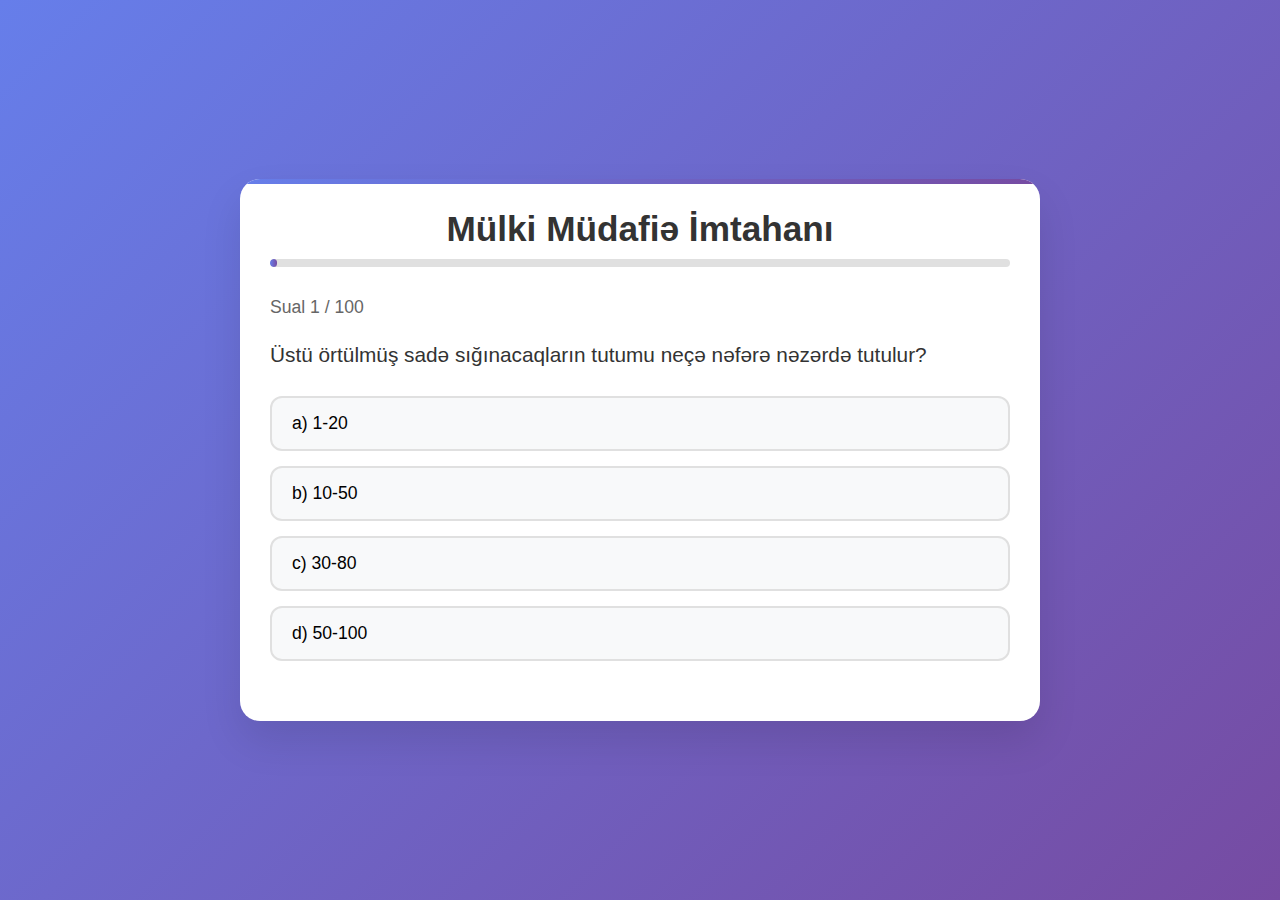
<file: index.html>
<!DOCTYPE html>
<html lang="az">
<head>
    <meta charset="UTF-8">
    <meta name="viewport" content="width=device-width, initial-scale=1.0">
    <title>Mülki Müdafiə İmtahanı</title>
    <style>
        * {
            margin: 0;
            padding: 0;
            box-sizing: border-box;
        }

        body {
            font-family: 'Arial', sans-serif;
            background: linear-gradient(135deg, #667eea 0%, #764ba2 100%);
            min-height: 100vh;
            display: flex;
            justify-content: center;
            align-items: center;
            padding: 20px;
        }

        .quiz-container {
            background: white;
            border-radius: 20px;
            box-shadow: 0 20px 40px rgba(0,0,0,0.1);
            padding: 30px;
            max-width: 800px;
            width: 100%;
            min-height: 500px;
            position: relative;
            overflow: hidden;
        }

        .quiz-container::before {
            content: '';
            position: absolute;
            top: 0;
            left: 0;
            right: 0;
            height: 5px;
            background: linear-gradient(90deg, #667eea, #764ba2);
        }

        .quiz-header {
            text-align: center;
            margin-bottom: 30px;
        }

        .quiz-title {
            color: #333;
            font-size: 2.2em;
            font-weight: bold;
            margin-bottom: 10px;
        }

        .progress-bar {
            width: 100%;
            height: 8px;
            background: #e0e0e0;
            border-radius: 4px;
            margin-bottom: 20px;
            overflow: hidden;
        }

        .progress-fill {
            height: 100%;
            background: linear-gradient(90deg, #667eea, #764ba2);
            transition: width 0.3s ease;
            border-radius: 4px;
        }

        .question-counter {
            color: #666;
            font-size: 1.1em;
            margin-bottom: 20px;
        }

        .question-text {
            font-size: 1.3em;
            color: #333;
            margin-bottom: 25px;
            line-height: 1.6;
            font-weight: 500;
        }

        .options-container {
            display: flex;
            flex-direction: column;
            gap: 15px;
            margin-bottom: 30px;
        }

        .option {
            padding: 15px 20px;
            border: 2px solid #e0e0e0;
            border-radius: 12px;
            cursor: pointer;
            transition: all 0.3s ease;
            font-size: 1.1em;
            background: #f8f9fa;
            position: relative;
            overflow: hidden;
        }

        .option:hover {
            border-color: #667eea;
            background: #f0f2ff;
            transform: translateY(-2px);
            box-shadow: 0 5px 15px rgba(0,0,0,0.1);
        }

        .option.selected {
            border-color: #667eea;
            background: #667eea;
            color: white;
        }

        .option.correct {
            border-color: #28a745;
            background: #28a745;
            color: white;
        }

        .option.incorrect {
            border-color: #dc3545;
            background: #dc3545;
            color: white;
        }

        .feedback {
            margin: 20px 0;
            padding: 15px;
            border-radius: 10px;
            font-size: 1.1em;
            text-align: center;
            font-weight: bold;
        }

        .feedback.correct {
            background: #d4edda;
            color: #155724;
            border: 1px solid #c3e6cb;
        }

        .feedback.incorrect {
            background: #f8d7da;
            color: #721c24;
            border: 1px solid #f5c6cb;
        }

        .next-button {
            background: linear-gradient(135deg, #667eea, #764ba2);
            color: white;
            border: none;
            padding: 15px 30px;
            border-radius: 25px;
            font-size: 1.1em;
            cursor: pointer;
            transition: all 0.3s ease;
            margin: 20px auto;
            display: block;
            min-width: 150px;
        }

        .next-button:hover {
            transform: translateY(-2px);
            box-shadow: 0 10px 20px rgba(0,0,0,0.2);
        }

        .next-button:disabled {
            background: #ccc;
            cursor: not-allowed;
            transform: none;
            box-shadow: none;
        }

        .results-container {
            text-align: center;
            animation: fadeIn 0.5s ease;
        }

        .results-title {
            font-size: 2.5em;
            color: #333;
            margin-bottom: 20px;
        }

        .score {
            font-size: 3em;
            font-weight: bold;
            margin: 20px 0;
        }

        .score.excellent { color: #28a745; }
        .score.good { color: #ffc107; }
        .score.poor { color: #dc3545; }

        .wrong-answers {
            margin-top: 30px;
            text-align: left;
            background: #f8f9fa;
            border-radius: 10px;
            padding: 20px;
        }

        .wrong-answer-item {
            margin-bottom: 15px;
            padding: 10px;
            border-left: 4px solid #dc3545;
            background: white;
            border-radius: 5px;
        }

        .restart-button {
            background: linear-gradient(135deg, #28a745, #20c997);
            color: white;
            border: none;
            padding: 15px 30px;
            border-radius: 25px;
            font-size: 1.1em;
            cursor: pointer;
            transition: all 0.3s ease;
            margin-top: 20px;
        }

        .restart-button:hover {
            transform: translateY(-2px);
            box-shadow: 0 10px 20px rgba(0,0,0,0.2);
        }

        @keyframes fadeIn {
            from { opacity: 0; transform: translateY(20px); }
            to { opacity: 1; transform: translateY(0); }
        }

        .quiz-content {
            animation: fadeIn 0.3s ease;
        }

        @media (max-width: 768px) {
            .quiz-container {
                padding: 20px;
                margin: 10px;
            }
            
            .quiz-title {
                font-size: 1.8em;
            }
            
            .question-text {
                font-size: 1.1em;
            }
            
            .option {
                padding: 12px 15px;
                font-size: 1em;
            }
        }
    </style>
</head>
<body>
    <div class="quiz-container">
        <div class="quiz-header">
            <h1 class="quiz-title">Mülki Müdafiə İmtahanı</h1>
            <div class="progress-bar">
                <div class="progress-fill" id="progressFill"></div>
            </div>
        </div>

        <div id="quizContent" class="quiz-content">
            <div class="question-counter" id="questionCounter"></div>
            <div class="question-text" id="questionText"></div>
            <div class="options-container" id="optionsContainer"></div>
            <div id="feedback" class="feedback" style="display: none;"></div>
            <button id="nextButton" class="next-button" style="display: none;">Növbəti Sual</button>
        </div>

        <div id="resultsContainer" class="results-container" style="display: none;">
            <h2 class="results-title">İmtahan Nəticəsi</h2>
            <div id="scoreDisplay" class="score"></div>
            <div id="wrongAnswers" class="wrong-answers"></div>
            <button id="restartButton" class="restart-button">Yenidən Başla</button>
        </div>
    </div>

    <script>
         const questions = [
             {
                    question: "Azərbaycan BMMT hansı tarixdə üzv olub?",
                    options: ["18.04.1992", "01.03.1993", "03.11.1993", "21.10.1994"],
                    correct: 2
                },
                {
                    question: "\"MM haqqında AR-nın Qanunu\" hansı tarixdə və neçə saylı fərman ilə tətbiq edilmişdir?",
                    options: ["29.09.1992-193", "31.07.1992-73", "18.04.1998-700", "19.12.1997-75"],
                    correct: 2
                },
                {
                    question: "Mülki Müdafiə Təşkilatı (Cenevrə Regionu Asosassiyası) kim tərəfindən və neçənci ildə yaradılıb?",
                    options: ["Corc Henri 1936", "Corc Sant Pol 1931", "Corc Buş 1988", "Corc Santa Klaus 1931"],
                    correct: 1
                },
                {
                    question: "Ərazi prinsipi nə deməkdir?",
                    options: ["MM tədbirlərinin obyektlərdə təşkil edilməsi", "MM tədbirlərinin şəhərdə təşkil edilməsi", "MM tədbirlərinin respublikada təşkil edilməsi", "MM tədbirlərinin regionda təşkil edilməsi"],
                    correct: 2
                },
                {
                    question: "Kütləvilik və məcburilik prinsipi nə deməkdir?",
                    options: ["Mülki müdafiə tədbirlərinin bölgələrin əhalisini əhatə etməsi və məcburi xarakter daşıması", "Mülki müdafiə tədbirlərinin şəhərlərin əhalisini əhatə etməsi və məcburi xarakter daşıması.", "Mülki müdafiə tədbirlərinin AR-in bütün əhalisini əhatə etməsi və məcburi xarakter daşıması", "Mülki müdafiə tədbirlərinin kənd və qəsəbələrin əhalisini əhatə etməsi və məcburi xarakter daşıması."],
                    correct: 2
                },
                {
                    question: "Fərqli və kompleks yanaşma prinsipi nə deməkdir?",
                    options: ["AR-da mülki müdafiə tədbirlərinin ayrı-ayrı bölgələrin, şəhərlərin, istehsal və sosial təyinatlı obyektlərin hərbistrateji, iqtisadi və digər xüsusiyyətləri nəzərə alınmaqla planlaşdırılması və həyata keçirilməsi", "AR-da mülki müdafiə tədbirlərinin istehsal və sosial təyinatlı obyektlərin iqtisadi və digər xüsusiyyətləri nəzərə alınmaqla planlaşdırılması və həyata keçirilməsi", "AR-da mülki müdafiə tədbirlərinin ayrı-ayrı Nazirliklərin hərbistrateji xüsusiyyətləri nəzərə alınmaqla planlaşdırılması və həyata keçirilməsi", "AR-da mülki müdafiə tədbirlərinin rayonların sosial təyinatlı obyektlərin əhali sayı və digər xüsusiyyətləri nəzərə alınmaqla planlaşdırılması və həyata keçirilməsi"],
                    correct: 0
                },
                {
                    question: "Qarşılıqlı əlaqə prinsipi nə deməkdir?",
                    options: ["MM-nin təmin edilməsində iştirak edən AR-nın Daxili İşlər Nazirliyi və mülki müdafiə qüvvələrinin sıx və uzlaşdırılmış fəaliyyət göstərməsi", "MM-nin təmin edilməsində iştirak edən AR-nın orqanlarının və xarici qüvvələrin sıx və uzlaşdırılmış fəaliyyət göstərməsi", "MM-nin təmin edilməsində iştirak edən AR-nın Müdafiə Nazirliyinin və mülki müdafiə qüvvələrinin sıx və uzlaşdırılmış fəaliyyət göstərməsi", "MM-nin təmin edilməsində iştirak edən AR-nın orqanlarının və mülki müdafiə qüvvələrinin sıx və uzlaşdırılmış fəaliyyət göstərməsi"],
                    correct: 3
                },
                {
                    question: "Daimi hazırlıq prinsipi nə deməkdir?",
                    options: ["AR-nın icra hakimiyyəti orqanlarının fövqəladə hadisələr zamanı dərhal və səmərəli fəaliyyətə başlamağa hazır vəziyyətdə olması", "AR-nın mülki müdafiə sisteminin fövqəladə hadisələr zamanı dərhal və səmərəli fəaliyyətə başlamağa hazır vəziyyətdə olması", "AR-nın yanğından mühafizə xidmətinin fövqəladə hadisələr zamanı dərhal və səmərəli fəaliyyətə başlamağa hazır vəziyyətdə olması", "AR-nın müdafiə sənaye sisteminin fövqəladə hadisələr zamanı dərhal və səmərəli fəaliyyətə başlamağa hazır vəziyyətdə olması"],
                    correct: 1
                },
                {
                    question: "İdarəetmənin mahiyyəti nədir?",
                    options: ["Fəlakət zonasında yerləşən əhaliyə daim rəhbərlik etmək onların fəalliyyətini qarşıda duran vəzifənin icrasına yönəltməkdən ibarətdir.", "MM-nin hərbiləşdirilmiş dəstələrinə rəhbərlik etmək vəzifənin icrasına yönəltməkdən ibarətdir.", "Hüquq mühafizə orqanlarına rəhbərlik etmək, vəzifənin icrasına yönəltməkdən ibarətdir.", "MM rəhbər və qərargahının özlərinə tabe olan qüvvələrə daim rəhbərlik etməsindən, onların fəalliyyətini qarşıda duran vəzifənin icrasına yönəltməkdən ibarətdir."],
                    correct: 3
                },
                {
                    question: "Bunlardan hansı idarəetmənin tələblərinə aid edilmir?",
                    options: ["Çevik olmalı", "Dayanaqlı olmalı", "Sərt olmalı", "Qətiyyətli olmalı"],
                    correct: 2
                },
                {
                    question: "Yardımçı idarəetmə məntəqəsi nə vaxt yaradılır?",
                    options: ["Əsas məntəqəyə ehtiyac olmayanda yaradılır", "Əhali köçürülən zaman onlara rəhbərlik etmək üçün nəqliyyat vasitələrində yaradılır", "Bütün tədbirlərə bir əsas məntəqədən rəhbərlik etmək mümkün olmayan hallarda yaradılır", "FH baş verən ərazidə rəhbər işçilərin sayı çox olduğu halda yaradılır"],
                    correct: 2
                },
                {
                    question: "Səyyar idarəetmə məntəqəsi harada yaradılır?",
                    options: ["Yeni tikilmiş binada", "Nəqliyyat vasitələrində", "Zirzəmidə", "Metro stansiyada"],
                    correct: 1
                },
                {
                    question: "Fövqəladə hadisələri cəm halda götürsək onları hansı növlərə bölmək olar?",
                    options: ["Müqayisəli-müqayisəsiz", "Təbii-texnogen", "Münaqişəli-münaqişəsiz", "Təbii-ekoloji"],
                    correct: 2
                },
                {
                    question: "Münaqişəli fh hansı aid edilir?",
                    options: ["Zəlzələ-vulkan", "Sosial partlayışlar-milli münaqişə", "Terror-daşqın", "Yanğın-Kimyəvi maddələrin yayılması"],
                    correct: 1
                },
                {
                    question: "Münaqişəsiz fh hansı aid edilir?",
                    options: ["Təbii, Tikinti qəzaları, Milli münaqişə", "Texnogen, Ekoloji, Terrorizm", "Təbii, Texnogen, Ekoloji", "Sosial partlayışlar, Bioloji, Təbii"],
                    correct: 2
                },
                {
                    question: "Bunlardan hansı texnogen qəzalara aid edilmir?",
                    options: ["İri miqyaslı nəqliyyat qəzaları", "Dəniz sularının səviyyəsinin qalxması", "Binaların qəflətən uçması", "AES qəzaları zamanı radiasiyanın yayılması"],
                    correct: 1
                },
                {
                    question: "Bunlardan hansı ekoloji xarakterli fh hansı aid edilmir?",
                    options: ["Atmosferin tərkibi və xassələrinin dəyişməsi", "Yerin vəziyyətinin dəyişməsi", "Suyun səviyyəsinin qalxması", "Biosferin vəziyyətinin dəyişməsi"],
                    correct: 2
                },
                {
                    question: "Geofiziki fh hansı aid edilir?",
                    options: ["Subasma, daşqın", "Zəlzələ, vulkan", "Qasırğa, fırtına", "Epizootiya, epifitotiya"],
                    correct: 1
                },
                {
                    question: "Geoloji fh hansı aid edilir?",
                    options: ["Zəlzələ, vulkan", "Leysan, quraqlıq", "Sel, sürüşmə", "Terror, ekstremizm"],
                    correct: 2
                },
                {
                    question: "Meteoroloji fh hansı aid edilir?",
                    options: ["Leysan, quraqlıq", "Zəlzələ, vulkan", "Sel, sürüşmə", "Yanğın, partlayış"],
                    correct: 0
                },
                {
                    question: "Bioloji fh hansılar aid edilir?",
                    options: ["Yanğın", "Epiloqiya", "Epilepsiya", "Epifitotiya"],
                    correct: 3
                },
                {
                    question: "Təsir dairəsinə görə yerli fövqəladə hadisəyə hansı aid edilir?",
                    options: ["FH bir neçə sənayə və ya kənd təsərrüfatı rayonlarını, bütünlüklə şəhəri və onun ətrafını əhatə edir", "FH ancaq yaşayış məntəqəsinin təkcə bir şəhərin və ya k/t müəssisənin ərazisində özünü göstərir", "FH bir ölkənin ərazisində məhdudlaşmır qonşu dövlətlərində əraziisinə yayılır", "FH bir bina daxilində məhdudlaşmır həyətyani ərazisinədə yayılır"],
                    correct: 1
                },
                {
                    question: "Təsir dairəsinə görə regional fövqəladə hadisəyə hansı aid edilir?",
                    options: ["FH bir neçə sənayə və ya kənd təsərrüfatı rayonlarını, bütünlüklə şəhəri və onun ətrafını əhatə edir", "FH ancaq yaşayış məntəqəsinin təkcə bir şəhərin və ya k/t müəssisənin ərazisində özünü göstərir", "FH bir ölkənin ərazisində məhdudlaşmır qonşu dövlətlərində əraziisinə yayılır", "FH bir bina daxilində məhdudlaşmır həyətyani ərazisinədə çıxır"],
                    correct: 0
                },
                {
                    question: "Bunlardan hansı MM təliminin prinsiplərinə aid edilmir?",
                    options: ["Təlimin fəallığı", "Daim hazırlıq", "Elmilik", "Bilik və vərdişlərə möhkəm yiyələnmək"],
                    correct: 1
                },
                {
                    question: "Əhaliyyə MM-nin öyrədilməsi neçə yaşdan başlayır?",
                    options: ["5", "7", "9", "12"],
                    correct: 1
                },
                {
                    question: "MM-in tədrisi neçə ay davam edir?",
                    options: ["6", "8", "10", "12"],
                    correct: 2
                },
                {
                    question: "Nüvə silahının zədələyici amilləri hansılardır?",
                    options: ["Zərbə dalğası, işıq süalanması, nüfuzedici radiasiya, bioloji zəhərlənmə, elektromaqnit impuls", "Zərbə dalğası, lazer süalanması, nüfuzedici radiasiya, radioaktiv zəhərlənmə, elektromaqnit impuls", "Zərbə dalğası, işıq süalanması, elektron radiasiya, radioaktiv zəhərlənmə, elektromaqnit impuls", "Zərbə dalğası, nüfuzedici radiasiya, radioaktiv zəhərlənmə, işıq süalanması, elektromaqnit impuls"],
                    correct: 3
                },
                {
                    question: "Nüvə partlayış gücünün neçə faizi zərbə dalğasına düşür?",
                    options: ["4", "10", "35", "50"],
                    correct: 3
                },
                {
                    question: "Nüvə partlayış gücünün neçə faizi işıq şualanmasına düşür?",
                    options: ["50", "35", "10", "1"],
                    correct: 1
                },
                {
                    question: "Nüvə partlayış gücünün neçə faizi radioaktiv zəhərlənməyə düşür?",
                    options: ["1", "10", "35", "50"],
                    correct: 1
                },
                {
                    question: "Qatı duman, yağış və qar İşıq şualanmasının təsirini neçə dəfə zəiflədir?",
                    options: ["10-20", "40-50", "60-70", "90-100"],
                    correct: 0
                },
                {
                    question: "Nüfuzedici radiasiya nədir?",
                    options: ["Nüvə partlayışı anında ətrafa yayılan işıq şüaları selidir", "Nüvə partlayışı anında ətrafa yayılan elektron selidir", "Nüvə partlayışı anında ətrafa yayılan gözə görünməyən qamma süalar və neytron selidir", "Nüvə partlayışı anında ətrafa yayılan gözə görünməyən qamma süalar və proton selidir"],
                    correct: 2
                },
                {
                    question: "Üstü örtülmüş xəndək nüfuzedici radiasiyanın təsirini neçə dəfə zəiflədir?",
                    options: ["10", "40", "100", "400"],
                    correct: 1
                },
                {
                    question: "Mühafizə üçün uyğunlaşdırılmış zirzəmi nüfuzedici radiasiyasının təsirini neçə dəfə zəiflədir?",
                    options: ["20", "100", "400", "1000"],
                    correct: 2
                },
                {
                    question: "Elektromaqnit impuls nəyə təsir edir?",
                    options: ["Yaşayış binalarına", "Qida anbarlarına", "İçməli su hövzələrinə", "Elektrik vasitələrə"],
                    correct: 3
                },
                {
                    question: "Yerin radioaktiv zəhərlənməsinin digər amıllərdən fərqləndirən xüsusiyyət hansıdır?",
                    options: ["Partlayış gücünün dağıdıcı olması", "Kiçik qəlpələrə bölünməsi", "Çətin aşkar olunması", "Yandırıcı təsirli olması"],
                    correct: 2
                },
                {
                    question: "Hansı kimyəvi silahın əsas xüsusiyyətinə aid edilmir?",
                    options: ["Ucuz başa gəlməsi", "Rahat əldə edilməsi", "Uzun müddət təsir göstərməsi", "Təsirinin ağır olması"],
                    correct: 1
                },
                {
                    question: "Kimyəvi zəhərlənmə ocağı neçə zonaya bölünür?",
                    options: ["5", "4", "3", "2"],
                    correct: 3
                },
                {
                    question: "Təsirinə görə ZM hansı qruplara bölünür?",
                    options: ["İonlaşdırıcı, taktiki", "Taktiki, toksikoloji", "Toksikoloji, yandırıcı", "Taktiki, izafi təzyiq"],
                    correct: 1
                },
                {
                    question: "Fosgen hansı toksikoloji təsirə aiddir?",
                    options: ["Psixokimyəvi", "Qıcıqlandırıcı", "Boğucu", "Ümumzəhərləyici"],
                    correct: 2
                },
                {
                    question: "İpprit hansı toksikoloji təsirə aiddir?",
                    options: ["Boğucu", "Dəridə yara çıxaran", "Göz yaşardıcı", "Psixokimyəvi"],
                    correct: 1
                },
                {
                    question: "Hansı üsul kimyəvi silahın tətbiq olunmasına aid deyil?",
                    options: ["Top mərmilərində", "Təyyarə bombalarından", "Lazer silahından", "Buxar və aerozol (tüstü, duman) şəklində"],
                    correct: 2
                },
            {
                question: "Hansı bioloji silahın əsas xüsusiyyətlərinə aid edilmir?",
                options: [
                    "Bəzi xəstəliklər xəstə adamlardan sağlam adamlara asanlıqla keçir və tez yayılır",
                    "Yoluxucu xəstəliklər üçün xəstəliyin gizli dövrü olmasıdır",
                    "İstehsalının başqa kütləvi qırğın silahlarına nisbətən daha çətin və baha başa gəlməsi",
                    "Bəzi mikrob və zəhərlərin (toksinlərin) aşkar olunması çətinlik törətdiyinə görə zədələnmə təhlükəsi daha böyük olur"
                ],
                correct: 2
            },
            {
                question: "Bioloji (bakterioloji) ocağının yaranmasına hansı vasitələr səbəb ola bilər?",
                options: [
                    "Viruslar, sianid turşusu, radioaktiv toz",
                    "Zəhərli qazlar, rikketsiyalar, pirogenlər",
                    "Neytronlar, kimyəvi vasitələr",
                    "Bakteriya, viruslar, göbələklər"
                ],
                correct: 3
            },
            {
                question: "Karantin nədir?",
                options: [
                    "Epidemiya ocağında yolxucu xəstəliklərin qarşısını almaq məqsədilə həyata keçirilən təcridetmə - məhdudlaşdırma və müalicə-profilaktik tədbirlər sisteminə deyilir",
                    "Xaricimühitdə infeksion xəstəlik törədənlərin məhv edilməsi üçün keçirilən xüsusi tədbirlər kompleksidir",
                    "Xəstəlik baş verən ərazidir",
                    "Xəstəliyə yoluxduğu şüphəli bilinən insan və ya heyvanları müəyyən bir ərazidə xəstəliyin yayılmaması üçün saxlanılmasıdır"
                ],
                correct: 3
            },
            {
                question: "Observasiya nədir?",
                options: [
                    "İnfeksion xəstəlik törədicilərini yayan həşəratlar məişət həşəratları buğumayaqlılar həmçinin paltar və əmlaka ziyan vuran həşəratlara qarşı aparılan xüsusi tədbirlər kompleksidir",
                    "Epidemiya ocağında yolxucu xəstəliklərin qarşısını almaq məqsədilə həyata keçirilən təcridetmə -- məhdudlaşdırma və müalicə--profilaktik tədbirlər sisteminə deyilir",
                    "Xaricimühitdə infeksion xəstəlik törədənlərin məhv edilməsi üçün keçirilən xüsusi tədbirlər kompleksidir",
                    "Yoluxucu xəstəliklər tapılan ərazi"
                ],
                correct: 1
            },
            {
                question: "Dezinfeksiya nəyə deyilir?",
                options: [
                    "Xəstə heyvanların arasında yayılmış xəstəliklərin məhv edilməsidir",
                    "Müxtəlif əşyaların səthindəki xəstəliktörədici mikrobların və toksinlərin məhv edilməsidir",
                    "Zəhərləyici və bakterial zəhərlənmə ocaqlarının təsirinin məhv edilməsidir",
                    "Gəmiricilərlə yayılan yolxucu xəstəliklərin məhv edilməsidir"
                ],
                correct: 1
            },
            {
                question: "Dezinseksiya nədir?",
                options: [
                    "Xəstə heyvanların arasında yayılmış xəstəliklərin məhv edilməsidir",
                    "Müxtəlif əşyaların səthindəki xəstəliktörədici mikrobların və toksinlərin məhv edilməsidir",
                    "İnfeksion xəstəlik törədicilərini yayan həşəratlar məişət həşəratları buğumayaqlılar həmçinin paltar və əmlaka ziyan vuran həşəratlara qarşı aparılan xüsusi tədbirlər kompleksidir",
                    "Epidemioloji təhlükə yaradan gəmiricilərlə mübarizəyə deyilir"
                ],
                correct: 2
            },
            {
                question: "Deretizasiya nədir?",
                options: [
                    "Xəstə heyvanların arasında yayılmış xəstəliklərin məhv edilməsidir",
                    "Müxtəlif əşyaların səthindəki xəstəliktörədici mikrobların və toksinlərin məhv edilməsidir",
                    "İnfeksion xəstəlik törədicilərini yayan həşəratlar məişət həşəratları buğumayaqlılar həmçinin paltar və əmlaka ziyan vuran həşəratlara qarşı aparılan xüsusi tədbirlər kompleksidir",
                    "Epidemioloji təhlükə yaradan gəmiricilərlə mübarizəyə deyilir"
                ],
                correct: 3
            },
            {
                question: "Bakterioloji silahdan yaranmış epidemiya zamanı hansı mühafizə tədbiri tətbiq eddilir?",
                options: [
                    "Epizootiya-epifitotiya",
                    "Deqazasiya-dezinfeksiya",
                    "Karantin-observasiya",
                    "Heç biri"
                ],
                correct: 2
            },
            {
                question: "Hansı əhalinin mühafizəsinin əsas üsullarına aid edilmir?",
                options: [
                    "Təhlükəli rayonlardan əhalinin köçürülməsi",
                    "Kimyəvi və radioaktiv təhlükəli obyektlərə nəzarəti gücləndirilməsi",
                    "Əhalinin müxtəlif mühafizə qurğularında daldalandırılması",
                    "Fərdi mühafizə vasitələrindən istifadə olunması"
                ],
                correct: 1
            },
            {
                question: "Əhalinin mühafizəsi üzrə planlaşdırılan tədbirlərin həcmi hansı prinsiplə həyata keçirilir?",
                options: [
                    "Məqsədyönlü və fasiləli",
                    "Məqsədyönlü və kifayyətli",
                    "Məqsədyönlü və keyfiyyətli",
                    "Məqsədyönlü və mənalı"
                ],
                correct: 1
            },
            {
                question: "Mülki müdafiənin həyəcan siqnalları hansılardır?",
                options: [
                    "\"Daşqın həyəcanı\", \"Yanğın həyəcanı\", \"Köçürülmə həyəcanı\"",
                    "\"Təxribat həyəcanı\", \"Sosial həyəcan\". \"Terror həyəcanı\"",
                    "\"Hava həyəcanı\", \"Kimya həyəcanı\", \"Radiasiya həyəcanı\"",
                    "\"Hava şəraiti həyəcanı\", \"Bioloji maddələr həyəcanı\", \"Radio həyəcanı\""
                ],
                correct: 2
            },
            {
                question: "\"Kimya həyəcanı\" zamanı zəhərlənmə zonasını tərk edərkən adamlar hansı istiqamətə hərəkət etməlidirlər?",
                options: [
                    "Əks istiqamətə",
                    "Düz istiqamətdə",
                    "Küləyin səmtinə paralel",
                    "Küləyin səmtinə perpendikulyar"
                ],
                correct: 3
            },
            {
                question: "Əhalinin diqqətini cəlb etmək məqsədilə hansı siqnal verilir?",
                options: [
                    "Yanğın hazırlığı",
                    "Hamının diqqətinə",
                    "Meteoroloji həyəcan",
                    "Diqqət edin"
                ],
                correct: 1
            },
            {
                question: "\"Radiasiya təhlükəsi\" siqnalı neçə saat müddətində baş verəcəyi gözləndikdə verilir?",
                options: [
                    "1",
                    "2",
                    "3",
                    "4"
                ],
                correct: 0
            },
            {
                question: "\"Hava həyəcanı\" siqnalı nə zaman verilir?",
                options: [
                    "Güclü leysan yağışı yağanda",
                    "Atəşfəşanlıq zamanı",
                    "Havada maqnit dalğası aşkar ediləndə",
                    "Düşmənin hava hücumu gözlənldikdə"
                ],
                correct: 3
            },
            {
                question: "Sığınacağın daldalanmaq üçün nəzərdə tutulan otaqların ümumi sahəsi neçə kv. metrdən az olmamalıdır?",
                options: [
                    "25",
                    "45",
                    "75",
                    "105"
                ],
                correct: 2
            },
            {
                question: "Mühafizə qurğuları necə təsnif olunur?",
                options: [
                    "Mühafizə qabiliyyətinə, partlayış təhlükəsinə, oda davamlığına görə",
                    "Təyinatına, mühafizə xassələrinə, yerləşməsinə görə",
                    "Mühafizə xassələrinə, avadanlıqların növünə, relyefinə görə",
                    "Təyinatına, muasirliyinə, yerləşməsinə görə"
                ],
                correct: 1
            },
            {
                question: "Örtülü yarğan adamları işıq şüalanmasının təsirindən nə qədər qoruyur?",
                options: [
                    "Tamamilə",
                    "Qismən",
                    "10-20 dəfə",
                    "Qorumur"
                ],
                correct: 0
            },
            {
                question: "Həcminə görə sığınacaqlar neçə növə bölünür?",
                options: [
                    "2",
                    "3(kiçik orta və böyük)",
                    "4",
                    "5"
                ],
                correct: 1
            },
            {
                question: "Üstü örtülmüş sadə sığınacaqların tutumu neçə nəfərə nəzərdə tutulur?",
                options: [
                    "1-20",
                    "10-50",
                    "30-80",
                    "50-100"
                ],
                correct: 1
            },
            {
                question: "Tutumu neçə nəfərdən artıq olan daldanacaqlarda ventilyasiya otağı olmalıdır?",
                options: [
                    "100",
                    "200",
                    "300",
                    "400"
                ],
                correct: 2
            },
            {
                question: "Sığınacağın daldalanmaq üçün nəzərdə tutulan otaqların ayrı ayrılıqda sahəsi neçə kv metrdən az olmamalıdır?",
                options: [
                    "25",
                    "45",
                    "75",
                    "105"
                ],
                correct: 0
            },
            {
                question: "Kiçik ölçülü sığınacaqların tutumu neçə nəfərə nəzərdə tutulur?",
                options: ["10-300", "150-600(kiçik)", "600-2000(orta)", "2000-çox(böyük)"],
                correct: 1
            },
            {
                question: "Fərdi mühafizə vasitələrinin hansı növləri var?",
                options: [
                    "Ümumqoşun mühafizə komplekti, radiasiya daldanacaqları, tibbi mühafizə vasitələri, sığınacaqlar",
                    "Süzgəcli əleyhqazlaq, dozimetrik cihazlar, antidodlar, səngərlər",
                    "Tənəffüs orqanlarının mühafizə vasitələri, dəri səthinin mühafizə vasitələri, tibbi mühafizə vasitələri",
                    "Apteçka, tabel vasitələri, həcmli partlayış vasitəsi, yanğın söndürən balonlar"
                ],
                correct: 2
            },
            {
                question: "Fərdi tibbi mühafizə vasitələrinə nələr aiddir?",
                options: [
                    "Apteçka, yanıqlara qarşı dərmanlar, optik vasitələr",
                    "Radiasiyanı zəiflədən həb, təyziq ölçən, şoka qarşı iynə",
                    "Ağrı kəsici dərman, xələk, təcili yardım avtomobili",
                    "Fərdi apteçka, kimya əleyhinə fərdi paket, fərdi sarğı paketi"
                ],
                correct: 3
            },
            {
                question: "Tənəffüs üvlərini mühafizə vasitələrinin növləri hansılardır?",
                options: [
                    "Əleyhqazlar, respirator, sadə vasitələr",
                    "Əleyhqazlar, gözlük, mürəkkəb vasitələr",
                    "Əleyhqazlar, dəbilqə, gözlük",
                    "Əleyhqazlar, antidod, radioprotektor"
                ],
                correct: 0
            },
            {
                question: "Antidodlar nə üçündür?",
                options: [
                    "Radioaktiv maddələrin təsirinin qarşısını alan və zəiflədən həblərdir.",
                    "Zəhərli maddələrin təsirinin qarşısını alan və zəiflədən həblərdir.",
                    "Dəri səthinə düşən bakteriyaları zərərsizləşdirən maddə.",
                    "Orqanizmdə ağrılara qarşı olan həblərdir."
                ],
                correct: 1
            },
            {
                question: "Əleyhqazın baş ölçüsü necə ölçülür?",
                options: ["Dairəvi, düz", "Üfüqi, şaquli", "Açıq, qapalı", "Ətraflı, təqribi"],
                correct: 1
            },
            {
                question: "Uşaq üçün mühafizə kamerası (KZD) neçə yaşadək körpələri mühafizə edir?",
                options: ["1,5", "2,6", "3,2", "5"],
                correct: 0
            },
            {
                question: "Radioprotektorlar nə üçündür?",
                options: [
                    "Radioaktiv maddələrin təsirinin qarşısın alan və zəiflədən həblərdir",
                    "Zəhərli maddələrin təsirinin qarşısın alan və zəiflədən həblərdir(Antidotdur)",
                    "Dəri səthinə düşən bakteryaları zərərsizləşdirən maddə",
                    "Orqanizmdə ağrılara qarşı olan həblərdir"
                ],
                correct: 0
            },
            {
                question: "Köçürülmə nədir?",
                options: [
                    "Mülki müdafiə dəstələrinin həyatı və fəaliyyəti üçün təhlükə yaranan rayonlardan mühafizə qurğularına aparılması və yerləşdirməsi sistemidir",
                    "İnsanların təbii fəlakətlər zamanı FHN-nin binalarında yerləşdirməsi üzrə tədbirlər kompeksidir",
                    "İnsanların həyatı və fəaliyyəti üçün kütləvi və adi qırğın vasitələrinin təsirindən mühafizə etmək məqsədilə sığınacaqlarda yerləşdirməsi üzrə tədbirlər kompeksidir",
                    "İnsanların həyatı və fəaliyyəti üçün təhlükə yaranan rayonlardan əhalinin mütəşəkkil surətdə çıxarılıb təhlükəsiz rayonlarda yerləşdirilməsi üzrə tədbirlər kompleksidir"
                ],
                correct: 3
            },
            {
                question: "Müharibə dövrü köçürülmə ilə qərarı kimlər qəbul edir?",
                options: [
                    "Rayon İH başçısı və ya Fövqəladə hallar naziri",
                    "Prezident və ya Fövqəladə hallar naziri",
                    "Prezident və ya Baş nazir",
                    "Prezident və ya Müdafiə naziri"
                ],
                correct: 2
            },
            {
                question: "Sülh dövründə köçürülmə ilə qərarı kim verir?",
                options: ["Prezident", "Baş nazir", "İcra başçısı", "Daxili işlər naziri"],
                correct: 2
            },
            {
                question: "Yaranmış vəziyyətdən asılı olaraq əhalinin köçürülməsinin hansı növləri vardır?",
                options: ["Ümumi-qismən", "Piyada-nəqliyyatla", "Piyada-kombinasiyalı", "Lokal-yerli"],
                correct: 0
            },
            {
                question: "Qismən köçürmə zamanı kimlər köçürülür?",
                options: [
                    "Əmək qabiliyyəti olmayan lakin istehsalatda çalışan əhali",
                    "Əmək qabiliyyəti olan istehsalat və xidmət sahəsində işləyən əhali və onların ailə üzvləri",
                    "Əmək qabiliyyəti olmayan, habelə istehsalat və xidmət sahələrində işləməyən əhali",
                    "Tələbə və müəllimlər"
                ],
                correct: 2
            },
            {
                question: "Əhalinin köçürülməsinin əsas üsulu hansıdır?",
                options: ["Piyada", "Nəqliyyatla", "Kombinasiyalı", "Hava şarıyla"],
                correct: 2
            },
            {
                question: "Fövqəladə hal zonasından çıxarılan əhalinin sayından asılı olaraq təxliyənin növləri hansılardır?",
                options: [
                    "Lokal, yerli, milli",
                    "Obyekt, regional, qlobal",
                    "Lokal, yerli, regional",
                    "Hər kəs, heç kəs"
                ],
                correct: 2
            },
            {
                question: "Yerli təxliyyə hansıdır?",
                options: [
                    "FH mənbəyinin zədə faktorlarının mümkün təsir zonası ayrı-ayrı şəhər mikrorayonları və ya kənd yaşayış məntəqələri hüdudları ilə məhdudlaşdıqda və təxliyə edilən əhalinin sayı bir neçə min insanla ölçüldükdə keçirilir",
                    "Zədə faktorları xeyli ərazilərə təsir etdikdə, əhali sıxlığı yüksək və tərkibində iri şəhərlər olan bir və ya bir neçə regionu əhatə etdikdə həyata keçirilir",
                    "Orta saylı şəhərlər, iri şəhərlərin ayrı-ayrı rayonları və kənd rayonları fövqəladə hal zonası təsiri altına düşdükdə keçirilir",
                    "Dövlətin bütün ərazisində həyata keçirilir"
                ],
                correct: 2
            },
            {
                question: "Regional təxliyyə hansıdır?",
                options: [
                    "FH mənbəyinin zədə faktorlarının mümkün təsir zonası ayrı-ayrı şəhər mikrorayonları və ya kənd yaşayış məntəqələri hüdudları ilə məhdudlaşdıqda və təxliyə edilən əhalinin sayı bir neçə min insanla ölçüldükdə keçirilir.",
                    "Zədə faktorları xeyli ərazilərə təsir etdikdə, əhali sıxlığı yüksək və tərkibində iri şəhərlər olan bir və ya bir neçə regionu əhatə etdikdə həyata keçirilir.",
                    "Orta saylı şəhərlər, iri şəhərlərin ayrı-ayrı rayonları və kənd rayonları fövqəladə hal zonası təsiri altına düşdükdə keçirilir.",
                    "Dövlətin bütün ərazisində həyata keçirilir."
                ],
                correct: 1
            },
            {
                question: "Nəqliyyatla köçürülmə zamanı götürüləcək yükün ümumi kütləsi neçə kq-dan çox olmamalıdır?",
                options: ["10", "20", "50", "100"],
                correct: 2
            },
            {
                question: "Köçürülmə zamanı piyada dəstələri saatda neçə km sürəti ilə hərəkət etməlidir?",
                options: ["1-2", "2-3", "4-5", "6-7"],
                correct: 2
            },
            {
                question: "Bunlardan hansı yerinə yetirdikləri vəzifələrə görə MM dəstələrinin növlərinə aid deyil?",
                options: [
                    "Ümumi məqsədli dəstələr",
                    "Xidmət (xüsusi təyinatlı) dəstələri",
                    "İstəyə bağlı dəstələr",
                    "İxtisaslaşdırılmış dəstələr"
                ],
                correct: 2
            },
            {
                question: "Mülki müdafiə qüvvələrinin əsasını hansı dəstələr təşkil edir?",
                options: [
                    "Hərbiləşdirilmiş MM dəstələri",
                    "Hərbiləşdirilməmiş MM dəstələri",
                    "Xüsusi təyinatlı MM qoşunları",
                    "MM-in idarəetmə orqanları"
                ],
                correct: 1
            },
            {
                question: "Qarşıya çıxan tapşırığın xarakterinə görə kəşfiyyat hansı növlərə bölünür?",
                options: ["Əsas-yardımçı", "Ümumi-qismən", "Daxili-xarici", "Ümumi-xüsusi"],
                correct: 3
            },
            {
                question: "Hansı növ xüsusi kəşfiyyata aid edilmir?",
                options: ["Radiasiya", "Yanğın", "Tibbi", "İqtisadi"],
                correct: 3
            },
            {
                question: "Hansı kəşfiyyatın növünə aid deyil?",
                options: ["Yerüstü", "Havadan", "Yeraltı", "Dənizdən"],
                correct: 2
            },
            {
                question: "Ən dəqiq, daha dolğun kəşfiyyat növü hansı sayılır?",
                options: ["Havadan", "Yerdən", "Sudan", "Bazardan"],
                correct: 1
            },
            {
                question: "Qəza-xilasetmə işləri dedikdə nə başa düşülür?",
                options: [
                    "İşlərin hərtərəfli təmin olunması, FH zərərçəkmiş əhaliyə tibbi və başqa yardımların edilməsi, insan-ların sağlamlığı və həyatını, əmək qabiliyyətini təmin edən minimal şəraitin yaradılması başa düşülür",
                    "FH baş vermiş zonada insanların, maddi və mədəni sərvətlərin xilas edilməsi, təbii mühitin mühafizəsi, FH lokallaşdırılması, FH zədələyici amillərinin təsirinin qarşısının alınması və ya minimal səviyyəyə qədər azaldılması başa düşülür",
                    "Düşmən basqını nəticəsində yaranan zədələnmə (zəhərlənmə) ocaqlarında, eləcə də təbii fəlakət və güclü qəza rayonlarında adamları xilas etmək, onlara yardım gösətrmək və qəzaların nəticələrini məhdudlaşdırmaq başa düşülür",
                    "FH zonasında partlamamış sursatların tapılması və zərərsizləşdirilməsi, müəsissələrin iş növbələrindəki işçiləri ünvanlarına çatdırılması"
                ],
                correct: 1
            },
            {
                question: "Digər təxirə salınmaz tədbirlər dedikdə nə başa düşülür?",
                options: [
                    "FH baş vermiş zonada insanların, maddi və mədəni sərvətlərin xilas edilməsi, təbii mühitin mühafizəsi, FH lokallaşdırılması, FH zədələyici amillərinin təsirinin qarşısının alınması və ya minimal səviyyəyə qədər azaldılması başa düşülür",
                    "Düşmən basqını nəticəsində yaranan zədələnmə (zəhərlənmə) ocaqlarında, eləcə də təbii fəlakət və güclü qəza rayonlarında adamları xilas etmək, onlara yardım gösətrmək və qəzaların nəticələrini məhdudlaşdırmaq başa düşülür",
                    "İşlərin hərtərəfli təmin olunması, FH zərərçəkmiş əhaliyə tibbi və başqa yardımların edilməsi, insan-ların sağlamlığı və həyatını, əmək qabiliyyətini təmin edən minimal şəraitin yaradılması başa düşülür",
                    "Qəza bölgəsində partlamamış sursatların tapılması və zərərsizləşdirilməsi"
                ],
                correct: 2
            },
            {
                question: "Dezaktivasiya nədir?",
                options: [
                    "Müxtəlif əşyaların səthindəki xəstəliktörədici mikrobların, virusların və toksinlərin kənar etməklə yoluxmanın təhlükəsiz dərəcəyədək azaldılmasıdır",
                    "Zəhərlənmiş sahələrin, texnikanın, əşyaların, paltarların və ayyaqqabıların səthindən radioaktiv maddələri kənar etməklə zəhərlənmənin təhlükəsiz dərəcəyədək azaldılmasıdır",
                    "Kimyəvi və bakterial zəhərlənmə ocaqlarının təsirinin məhv edilməsidir",
                    "Zəhərləyici maddələrin neytrallaşdırılması və ya zəhərli səthlərdən kənar edilməsidir"
                ],
                correct: 1
            },
            {
                question: "Dezaktivasiyanı neçə üsulla aparmaq olar?",
                options: ["1", "2", "3", "4"],
                correct: 1
            },
            {
                question: "Digər təxirəsalınmaz işlərə nə aiddir?",
                options: [
                    "Əhalinin təhlükəli zonadan çıxarılması",
                    "Hərəkət marşrutu yollarının və iş yerlərinin kəşfiyyatı",
                    "Süzücü-ventilyasiya sistemi zədələnmiş sığınacaqlara hava verilməsi",
                    "Qaz, elektrik, texnoloji şəbəkələrdə, su, kanalizasiya xətlərində qəzaların məhdudlaşdırılması"
                ],
                correct: 3
            },
            {
                question: "FH nəticələrinin aradan qaldırılması, fh zonasındakı vətəndaşlar və təşkilatlar üçün necə sayılır?",
                options: ["Adi", "Könüllü", "Məcburi", "Sərbəst"],
                correct: 2
            },
            {
                question: "Dezinfeksiya əsasən neçə üsulla aparılır?",
                options: ["1", "2", "3(mexaniki fiziki kimyəvi)", "4"],
                correct: 2
            },
            {
                question: "İlk tibbi yardımın məqsədi hansıdır?",
                options: [
                    "Həyatı təhlükəni ortadan qaldırmaq",
                    "Kimyəvi zəhərlənmənin qarşısını almaq",
                    "Mühafizə üsulları haqda maarifləndirmək",
                    "Tibbi biliklərə yiyələnmək"
                ],
                correct: 0
            },
            {
                question: "İlk yardımçının xüsusiyətləri nədir?",
                options: [
                    "Mütləq şəkildə tibbi təhsili olmalıdır",
                    "Yardım göstərmənin kursun keçməli və sənəd almalıdır",
                    "Özündən və məlumatlarından əmin olmalıdır",
                    "Tez bir zamanda hadisə yerindən qaçmalıdır"
                ],
                correct: 2
            },
            {
                question: "Qanaxmanın neçə növü vardır?",
                options: ["3(xarici\\iç\\təbii dəliklərdən olan qanaxma)", "4", "5", "6"],
                correct: 0
            },
            {
                question: "Arteliyar qanaxma hansıdır?",
                options: [
                    "Davamlı axar, tünd qırmızı rənglidir.",
                    "Ürək atışına uyğun şəkildə kəsik və fışqıraraq axar, açıq qırmızı rənglidir.",
                    "Qanama yavaş və sızıntı şəklindədir. Kiçik qabarcıqlar görünə bilər",
                    "İstədiyi vaxt axar istədiyi vaxt dayanar"
                ],
                correct: 1
            }
        ];

        let currentQuestion = 0;
        let score = 0;
        let wrongAnswers = [];
        let selectedOption = null;
        let answered = false;
        let shuffledQuestions = []; // Array to hold shuffled questions

        // Function to shuffle array using Fisher-Yates algorithm
        function shuffleArray(array) {
            const shuffled = [...array]; // Create a copy of the original array
            for (let i = shuffled.length - 1; i > 0; i--) {
                const j = Math.floor(Math.random() * (i + 1));
                [shuffled[i], shuffled[j]] = [shuffled[j], shuffled[i]];
            }
            return shuffled;
        }

        // Initialize shuffled questions
        function initializeQuiz() {
            shuffledQuestions = shuffleArray(questions);
        }

        function displayQuestion() {
            const question = shuffledQuestions[currentQuestion];
            
            document.getElementById('questionCounter').textContent = `Sual ${currentQuestion + 1} / ${shuffledQuestions.length}`;
            document.getElementById('questionText').textContent = question.question;
            
            const optionsContainer = document.getElementById('optionsContainer');
            optionsContainer.innerHTML = '';
            
            question.options.forEach((option, index) => {
                const optionElement = document.createElement('div');
                optionElement.className = 'option';
                optionElement.textContent = `${String.fromCharCode(97 + index)}) ${option}`;
                optionElement.onclick = () => selectOption(index);
                optionsContainer.appendChild(optionElement);
            });
            
            // Update progress bar
            const progress = ((currentQuestion + 1) / shuffledQuestions.length) * 100;
            document.getElementById('progressFill').style.width = progress + '%';
            
            // Reset states
            selectedOption = null;
            answered = false;
            document.getElementById('feedback').style.display = 'none';
            document.getElementById('nextButton').style.display = 'none';
        }

        function selectOption(index) {
            if (answered) return;
            
            selectedOption = index;
            const options = document.querySelectorAll('.option');
            
            // Remove previous selections
            options.forEach(opt => opt.classList.remove('selected'));
            
            // Mark selected option
            options[index].classList.add('selected');
            
            // Check answer immediately
            checkAnswer();
        }

        function checkAnswer() {
            if (selectedOption === null || answered) return;
            
            answered = true;
            const question = shuffledQuestions[currentQuestion];
            const options = document.querySelectorAll('.option');
            const feedback = document.getElementById('feedback');
            
            // Show correct answer
            options[question.correct].classList.add('correct');
            
            if (selectedOption === question.correct) {
                score++;
                feedback.textContent = '✓ Doğru cavab!';
                feedback.className = 'feedback correct';
            } else {
                options[selectedOption].classList.add('incorrect');
                feedback.textContent = `✗ Səhv! Doğru cavab: ${String.fromCharCode(97 + question.correct)}) ${question.options[question.correct]}`;
                feedback.className = 'feedback incorrect';
                wrongAnswers.push({
                    questionNumber: currentQuestion + 1,
                    question: question.question,
                    yourAnswer: question.options[selectedOption],
                    correctAnswer: question.options[question.correct]
                });
            }
            
            feedback.style.display = 'block';
            document.getElementById('nextButton').style.display = 'block';
        }

        function nextQuestion() {
            currentQuestion++;
            
            if (currentQuestion < shuffledQuestions.length) {
                displayQuestion();
            } else {
                showResults();
            }
        }

        function showResults() {
            document.getElementById('quizContent').style.display = 'none';
            document.getElementById('resultsContainer').style.display = 'block';
            
            const percentage = Math.round((score / shuffledQuestions.length) * 100);
            const scoreDisplay = document.getElementById('scoreDisplay');
            
            scoreDisplay.textContent = `${score}/${shuffledQuestions.length} (${percentage}%)`;
            
            if (percentage >= 80) {
                scoreDisplay.className = 'score excellent';
            } else if (percentage >= 60) {
                scoreDisplay.className = 'score good';
            } else {
                scoreDisplay.className = 'score poor';
            }
            
            // Show wrong answers
            const wrongAnswersContainer = document.getElementById('wrongAnswers');
            if (wrongAnswers.length > 0) {
                wrongAnswersContainer.innerHTML = '<h3>Səhv cavablar:</h3>';
                wrongAnswers.forEach(wrong => {
                    const wrongItem = document.createElement('div');
                    wrongItem.className = 'wrong-answer-item';
                    wrongItem.innerHTML = `
                        <strong>Sual ${wrong.questionNumber}:</strong> ${wrong.question}<br>
                        <span style="color: #dc3545;">Sizin cavabınız: ${wrong.yourAnswer}</span><br>
                        <span style="color: #28a745;">Doğru cavab: ${wrong.correctAnswer}</span>
                    `;
                    wrongAnswersContainer.appendChild(wrongItem);
                });
            } else {
                wrongAnswersContainer.innerHTML = '<h3 style="color: #28a745;">Əla! Bütün suallara doğru cavab verdiniz!</h3>';
            }
        }

        function restartQuiz() {
            currentQuestion = 0;
            score = 0;
            wrongAnswers = [];
            selectedOption = null;
            answered = false;
            
            // Shuffle questions again for a new random order
            shuffledQuestions = shuffleArray(questions);
            
            document.getElementById('quizContent').style.display = 'block';
            document.getElementById('resultsContainer').style.display = 'none';
            
            displayQuestion();
        }

        // Event listeners
        document.getElementById('nextButton').onclick = nextQuestion;
        document.getElementById('restartButton').onclick = restartQuiz;

        // Keyboard support
        document.addEventListener('keydown', function(e) {
            if (answered && e.key === 'Enter') {
                if (currentQuestion < shuffledQuestions.length - 1) {
                    nextQuestion();
                } else if (currentQuestion === shuffledQuestions.length - 1) {
                    showResults();
                }
            } else if (!answered && e.key >= '1' && e.key <= '4') {
                const optionIndex = parseInt(e.key) - 1;
                if (optionIndex < shuffledQuestions[currentQuestion].options.length) {
                    selectOption(optionIndex);
                }
            }
        });

        // Initialize and start the quiz
        initializeQuiz();
        displayQuestion();
    </script>
</body>
</html>
</file>
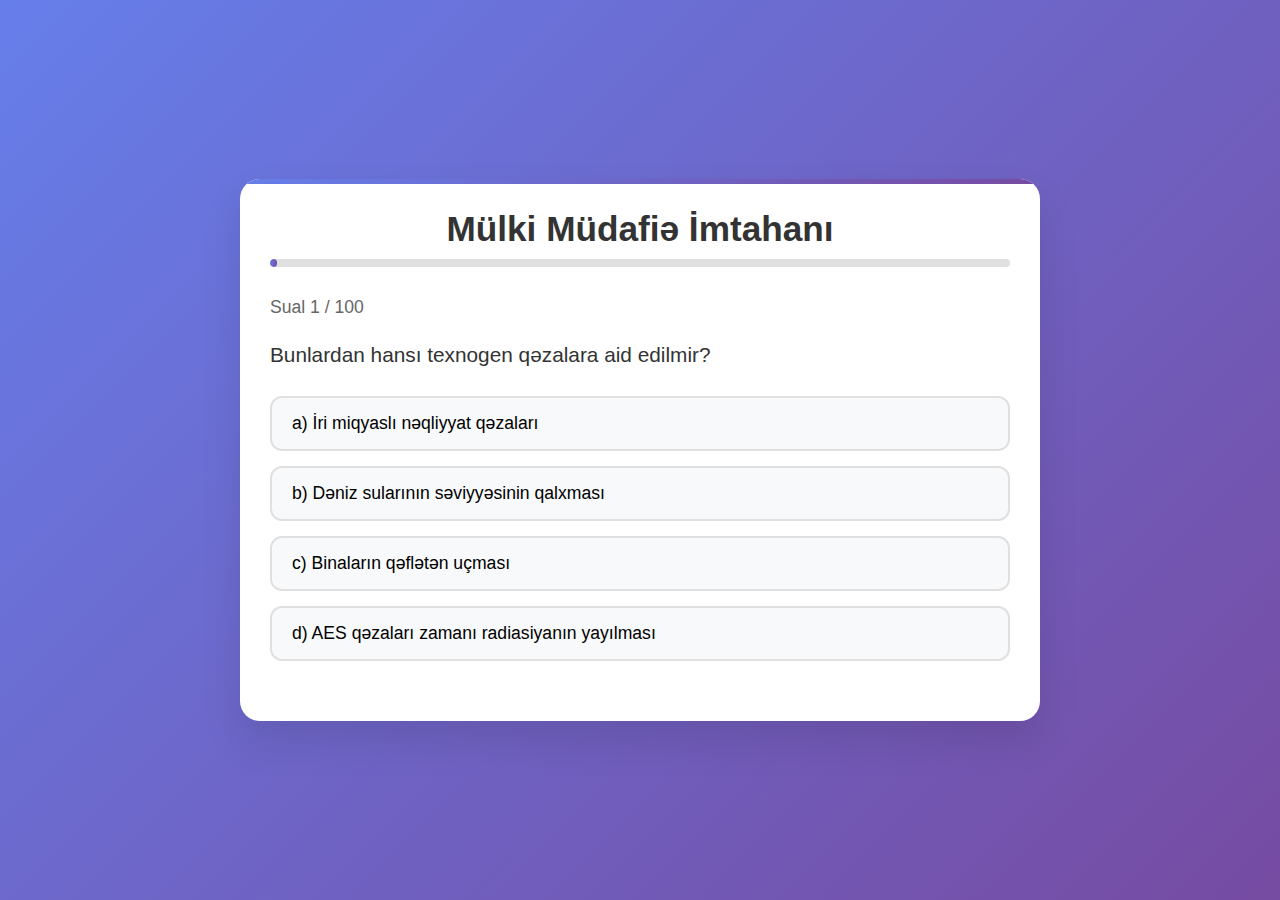
<file: mulki mudafie quiz random.html>
<!DOCTYPE html>
<html lang="az">
<head>
    <meta charset="UTF-8">
    <meta name="viewport" content="width=device-width, initial-scale=1.0">
    <title>Mülki Müdafiə İmtahanı</title>
    <style>
        * {
            margin: 0;
            padding: 0;
            box-sizing: border-box;
        }

        body {
            font-family: 'Arial', sans-serif;
            background: linear-gradient(135deg, #667eea 0%, #764ba2 100%);
            min-height: 100vh;
            display: flex;
            justify-content: center;
            align-items: center;
            padding: 20px;
        }

        .quiz-container {
            background: white;
            border-radius: 20px;
            box-shadow: 0 20px 40px rgba(0,0,0,0.1);
            padding: 30px;
            max-width: 800px;
            width: 100%;
            min-height: 500px;
            position: relative;
            overflow: hidden;
        }

        .quiz-container::before {
            content: '';
            position: absolute;
            top: 0;
            left: 0;
            right: 0;
            height: 5px;
            background: linear-gradient(90deg, #667eea, #764ba2);
        }

        .quiz-header {
            text-align: center;
            margin-bottom: 30px;
        }

        .quiz-title {
            color: #333;
            font-size: 2.2em;
            font-weight: bold;
            margin-bottom: 10px;
        }

        .progress-bar {
            width: 100%;
            height: 8px;
            background: #e0e0e0;
            border-radius: 4px;
            margin-bottom: 20px;
            overflow: hidden;
        }

        .progress-fill {
            height: 100%;
            background: linear-gradient(90deg, #667eea, #764ba2);
            transition: width 0.3s ease;
            border-radius: 4px;
        }

        .question-counter {
            color: #666;
            font-size: 1.1em;
            margin-bottom: 20px;
        }

        .question-text {
            font-size: 1.3em;
            color: #333;
            margin-bottom: 25px;
            line-height: 1.6;
            font-weight: 500;
        }

        .options-container {
            display: flex;
            flex-direction: column;
            gap: 15px;
            margin-bottom: 30px;
        }

        .option {
            padding: 15px 20px;
            border: 2px solid #e0e0e0;
            border-radius: 12px;
            cursor: pointer;
            transition: all 0.3s ease;
            font-size: 1.1em;
            background: #f8f9fa;
            position: relative;
            overflow: hidden;
        }

        .option:hover {
            border-color: #667eea;
            background: #f0f2ff;
            transform: translateY(-2px);
            box-shadow: 0 5px 15px rgba(0,0,0,0.1);
        }

        .option.selected {
            border-color: #667eea;
            background: #667eea;
            color: white;
        }

        .option.correct {
            border-color: #28a745;
            background: #28a745;
            color: white;
        }

        .option.incorrect {
            border-color: #dc3545;
            background: #dc3545;
            color: white;
        }

        .feedback {
            margin: 20px 0;
            padding: 15px;
            border-radius: 10px;
            font-size: 1.1em;
            text-align: center;
            font-weight: bold;
        }

        .feedback.correct {
            background: #d4edda;
            color: #155724;
            border: 1px solid #c3e6cb;
        }

        .feedback.incorrect {
            background: #f8d7da;
            color: #721c24;
            border: 1px solid #f5c6cb;
        }

        .next-button {
            background: linear-gradient(135deg, #667eea, #764ba2);
            color: white;
            border: none;
            padding: 15px 30px;
            border-radius: 25px;
            font-size: 1.1em;
            cursor: pointer;
            transition: all 0.3s ease;
            margin: 20px auto;
            display: block;
            min-width: 150px;
        }

        .next-button:hover {
            transform: translateY(-2px);
            box-shadow: 0 10px 20px rgba(0,0,0,0.2);
        }

        .next-button:disabled {
            background: #ccc;
            cursor: not-allowed;
            transform: none;
            box-shadow: none;
        }

        .results-container {
            text-align: center;
            animation: fadeIn 0.5s ease;
        }

        .results-title {
            font-size: 2.5em;
            color: #333;
            margin-bottom: 20px;
        }

        .score {
            font-size: 3em;
            font-weight: bold;
            margin: 20px 0;
        }

        .score.excellent { color: #28a745; }
        .score.good { color: #ffc107; }
        .score.poor { color: #dc3545; }

        .wrong-answers {
            margin-top: 30px;
            text-align: left;
            background: #f8f9fa;
            border-radius: 10px;
            padding: 20px;
        }

        .wrong-answer-item {
            margin-bottom: 15px;
            padding: 10px;
            border-left: 4px solid #dc3545;
            background: white;
            border-radius: 5px;
        }

        .restart-button {
            background: linear-gradient(135deg, #28a745, #20c997);
            color: white;
            border: none;
            padding: 15px 30px;
            border-radius: 25px;
            font-size: 1.1em;
            cursor: pointer;
            transition: all 0.3s ease;
            margin-top: 20px;
        }

        .restart-button:hover {
            transform: translateY(-2px);
            box-shadow: 0 10px 20px rgba(0,0,0,0.2);
        }

        @keyframes fadeIn {
            from { opacity: 0; transform: translateY(20px); }
            to { opacity: 1; transform: translateY(0); }
        }

        .quiz-content {
            animation: fadeIn 0.3s ease;
        }

        @media (max-width: 768px) {
            .quiz-container {
                padding: 20px;
                margin: 10px;
            }
            
            .quiz-title {
                font-size: 1.8em;
            }
            
            .question-text {
                font-size: 1.1em;
            }
            
            .option {
                padding: 12px 15px;
                font-size: 1em;
            }
        }
    </style>
</head>
<body>
    <div class="quiz-container">
        <div class="quiz-header">
            <h1 class="quiz-title">Mülki Müdafiə İmtahanı</h1>
            <div class="progress-bar">
                <div class="progress-fill" id="progressFill"></div>
            </div>
        </div>

        <div id="quizContent" class="quiz-content">
            <div class="question-counter" id="questionCounter"></div>
            <div class="question-text" id="questionText"></div>
            <div class="options-container" id="optionsContainer"></div>
            <div id="feedback" class="feedback" style="display: none;"></div>
            <button id="nextButton" class="next-button" style="display: none;">Növbəti Sual</button>
        </div>

        <div id="resultsContainer" class="results-container" style="display: none;">
            <h2 class="results-title">İmtahan Nəticəsi</h2>
            <div id="scoreDisplay" class="score"></div>
            <div id="wrongAnswers" class="wrong-answers"></div>
            <button id="restartButton" class="restart-button">Yenidən Başla</button>
        </div>
    </div>

    <script>
         const questions = [
             {
                    question: "Azərbaycan BMMT hansı tarixdə üzv olub?",
                    options: ["18.04.1992", "01.03.1993", "03.11.1993", "21.10.1994"],
                    correct: 2
                },
                {
                    question: "\"MM haqqında AR-nın Qanunu\" hansı tarixdə və neçə saylı fərman ilə tətbiq edilmişdir?",
                    options: ["29.09.1992-193", "31.07.1992-73", "18.04.1998-700", "19.12.1997-75"],
                    correct: 2
                },
                {
                    question: "Mülki Müdafiə Təşkilatı (Cenevrə Regionu Asosassiyası) kim tərəfindən və neçənci ildə yaradılıb?",
                    options: ["Corc Henri 1936", "Corc Sant Pol 1931", "Corc Buş 1988", "Corc Santa Klaus 1931"],
                    correct: 1
                },
                {
                    question: "Ərazi prinsipi nə deməkdir?",
                    options: ["MM tədbirlərinin obyektlərdə təşkil edilməsi", "MM tədbirlərinin şəhərdə təşkil edilməsi", "MM tədbirlərinin respublikada təşkil edilməsi", "MM tədbirlərinin regionda təşkil edilməsi"],
                    correct: 2
                },
                {
                    question: "Kütləvilik və məcburilik prinsipi nə deməkdir?",
                    options: ["Mülki müdafiə tədbirlərinin bölgələrin əhalisini əhatə etməsi və məcburi xarakter daşıması", "Mülki müdafiə tədbirlərinin şəhərlərin əhalisini əhatə etməsi və məcburi xarakter daşıması.", "Mülki müdafiə tədbirlərinin AR-in bütün əhalisini əhatə etməsi və məcburi xarakter daşıması", "Mülki müdafiə tədbirlərinin kənd və qəsəbələrin əhalisini əhatə etməsi və məcburi xarakter daşıması."],
                    correct: 2
                },
                {
                    question: "Fərqli və kompleks yanaşma prinsipi nə deməkdir?",
                    options: ["AR-da mülki müdafiə tədbirlərinin ayrı-ayrı bölgələrin, şəhərlərin, istehsal və sosial təyinatlı obyektlərin hərbistrateji, iqtisadi və digər xüsusiyyətləri nəzərə alınmaqla planlaşdırılması və həyata keçirilməsi", "AR-da mülki müdafiə tədbirlərinin istehsal və sosial təyinatlı obyektlərin iqtisadi və digər xüsusiyyətləri nəzərə alınmaqla planlaşdırılması və həyata keçirilməsi", "AR-da mülki müdafiə tədbirlərinin ayrı-ayrı Nazirliklərin hərbistrateji xüsusiyyətləri nəzərə alınmaqla planlaşdırılması və həyata keçirilməsi", "AR-da mülki müdafiə tədbirlərinin rayonların sosial təyinatlı obyektlərin əhali sayı və digər xüsusiyyətləri nəzərə alınmaqla planlaşdırılması və həyata keçirilməsi"],
                    correct: 0
                },
                {
                    question: "Qarşılıqlı əlaqə prinsipi nə deməkdir?",
                    options: ["MM-nin təmin edilməsində iştirak edən AR-nın Daxili İşlər Nazirliyi və mülki müdafiə qüvvələrinin sıx və uzlaşdırılmış fəaliyyət göstərməsi", "MM-nin təmin edilməsində iştirak edən AR-nın orqanlarının və xarici qüvvələrin sıx və uzlaşdırılmış fəaliyyət göstərməsi", "MM-nin təmin edilməsində iştirak edən AR-nın Müdafiə Nazirliyinin və mülki müdafiə qüvvələrinin sıx və uzlaşdırılmış fəaliyyət göstərməsi", "MM-nin təmin edilməsində iştirak edən AR-nın orqanlarının və mülki müdafiə qüvvələrinin sıx və uzlaşdırılmış fəaliyyət göstərməsi"],
                    correct: 3
                },
                {
                    question: "Daimi hazırlıq prinsipi nə deməkdir?",
                    options: ["AR-nın icra hakimiyyəti orqanlarının fövqəladə hadisələr zamanı dərhal və səmərəli fəaliyyətə başlamağa hazır vəziyyətdə olması", "AR-nın mülki müdafiə sisteminin fövqəladə hadisələr zamanı dərhal və səmərəli fəaliyyətə başlamağa hazır vəziyyətdə olması", "AR-nın yanğından mühafizə xidmətinin fövqəladə hadisələr zamanı dərhal və səmərəli fəaliyyətə başlamağa hazır vəziyyətdə olması", "AR-nın müdafiə sənaye sisteminin fövqəladə hadisələr zamanı dərhal və səmərəli fəaliyyətə başlamağa hazır vəziyyətdə olması"],
                    correct: 1
                },
                {
                    question: "İdarəetmənin mahiyyəti nədir?",
                    options: ["Fəlakət zonasında yerləşən əhaliyə daim rəhbərlik etmək onların fəalliyyətini qarşıda duran vəzifənin icrasına yönəltməkdən ibarətdir.", "MM-nin hərbiləşdirilmiş dəstələrinə rəhbərlik etmək vəzifənin icrasına yönəltməkdən ibarətdir.", "Hüquq mühafizə orqanlarına rəhbərlik etmək, vəzifənin icrasına yönəltməkdən ibarətdir.", "MM rəhbər və qərargahının özlərinə tabe olan qüvvələrə daim rəhbərlik etməsindən, onların fəalliyyətini qarşıda duran vəzifənin icrasına yönəltməkdən ibarətdir."],
                    correct: 3
                },
                {
                    question: "Bunlardan hansı idarəetmənin tələblərinə aid edilmir?",
                    options: ["Çevik olmalı", "Dayanaqlı olmalı", "Sərt olmalı", "Qətiyyətli olmalı"],
                    correct: 2
                },
                {
                    question: "Yardımçı idarəetmə məntəqəsi nə vaxt yaradılır?",
                    options: ["Əsas məntəqəyə ehtiyac olmayanda yaradılır", "Əhali köçürülən zaman onlara rəhbərlik etmək üçün nəqliyyat vasitələrində yaradılır", "Bütün tədbirlərə bir əsas məntəqədən rəhbərlik etmək mümkün olmayan hallarda yaradılır", "FH baş verən ərazidə rəhbər işçilərin sayı çox olduğu halda yaradılır"],
                    correct: 2
                },
                {
                    question: "Səyyar idarəetmə məntəqəsi harada yaradılır?",
                    options: ["Yeni tikilmiş binada", "Nəqliyyat vasitələrində", "Zirzəmidə", "Metro stansiyada"],
                    correct: 1
                },
                {
                    question: "Fövqəladə hadisələri cəm halda götürsək onları hansı növlərə bölmək olar?",
                    options: ["Müqayisəli-müqayisəsiz", "Təbii-texnogen", "Münaqişəli-münaqişəsiz", "Təbii-ekoloji"],
                    correct: 2
                },
                {
                    question: "Münaqişəli fh hansı aid edilir?",
                    options: ["Zəlzələ-vulkan", "Sosial partlayışlar-milli münaqişə", "Terror-daşqın", "Yanğın-Kimyəvi maddələrin yayılması"],
                    correct: 1
                },
                {
                    question: "Münaqişəsiz fh hansı aid edilir?",
                    options: ["Təbii, Tikinti qəzaları, Milli münaqişə", "Texnogen, Ekoloji, Terrorizm", "Təbii, Texnogen, Ekoloji", "Sosial partlayışlar, Bioloji, Təbii"],
                    correct: 2
                },
                {
                    question: "Bunlardan hansı texnogen qəzalara aid edilmir?",
                    options: ["İri miqyaslı nəqliyyat qəzaları", "Dəniz sularının səviyyəsinin qalxması", "Binaların qəflətən uçması", "AES qəzaları zamanı radiasiyanın yayılması"],
                    correct: 1
                },
                {
                    question: "Bunlardan hansı ekoloji xarakterli fh hansı aid edilmir?",
                    options: ["Atmosferin tərkibi və xassələrinin dəyişməsi", "Yerin vəziyyətinin dəyişməsi", "Suyun səviyyəsinin qalxması", "Biosferin vəziyyətinin dəyişməsi"],
                    correct: 2
                },
                {
                    question: "Geofiziki fh hansı aid edilir?",
                    options: ["Subasma, daşqın", "Zəlzələ, vulkan", "Qasırğa, fırtına", "Epizootiya, epifitotiya"],
                    correct: 1
                },
                {
                    question: "Geoloji fh hansı aid edilir?",
                    options: ["Zəlzələ, vulkan", "Leysan, quraqlıq", "Sel, sürüşmə", "Terror, ekstremizm"],
                    correct: 2
                },
                {
                    question: "Meteoroloji fh hansı aid edilir?",
                    options: ["Leysan, quraqlıq", "Zəlzələ, vulkan", "Sel, sürüşmə", "Yanğın, partlayış"],
                    correct: 0
                },
                {
                    question: "Bioloji fh hansılar aid edilir?",
                    options: ["Yanğın", "Epiloqiya", "Epilepsiya", "Epifitotiya"],
                    correct: 3
                },
                {
                    question: "Təsir dairəsinə görə yerli fövqəladə hadisəyə hansı aid edilir?",
                    options: ["FH bir neçə sənayə və ya kənd təsərrüfatı rayonlarını, bütünlüklə şəhəri və onun ətrafını əhatə edir", "FH ancaq yaşayış məntəqəsinin təkcə bir şəhərin və ya k/t müəssisənin ərazisində özünü göstərir", "FH bir ölkənin ərazisində məhdudlaşmır qonşu dövlətlərində əraziisinə yayılır", "FH bir bina daxilində məhdudlaşmır həyətyani ərazisinədə yayılır"],
                    correct: 1
                },
                {
                    question: "Təsir dairəsinə görə regional fövqəladə hadisəyə hansı aid edilir?",
                    options: ["FH bir neçə sənayə və ya kənd təsərrüfatı rayonlarını, bütünlüklə şəhəri və onun ətrafını əhatə edir", "FH ancaq yaşayış məntəqəsinin təkcə bir şəhərin və ya k/t müəssisənin ərazisində özünü göstərir", "FH bir ölkənin ərazisində məhdudlaşmır qonşu dövlətlərində əraziisinə yayılır", "FH bir bina daxilində məhdudlaşmır həyətyani ərazisinədə çıxır"],
                    correct: 0
                },
                {
                    question: "Bunlardan hansı MM təliminin prinsiplərinə aid edilmir?",
                    options: ["Təlimin fəallığı", "Daim hazırlıq", "Elmilik", "Bilik və vərdişlərə möhkəm yiyələnmək"],
                    correct: 1
                },
                {
                    question: "Əhaliyyə MM-nin öyrədilməsi neçə yaşdan başlayır?",
                    options: ["5", "7", "9", "12"],
                    correct: 1
                },
                {
                    question: "MM-in tədrisi neçə ay davam edir?",
                    options: ["6", "8", "10", "12"],
                    correct: 2
                },
                {
                    question: "Nüvə silahının zədələyici amilləri hansılardır?",
                    options: ["Zərbə dalğası, işıq süalanması, nüfuzedici radiasiya, bioloji zəhərlənmə, elektromaqnit impuls", "Zərbə dalğası, lazer süalanması, nüfuzedici radiasiya, radioaktiv zəhərlənmə, elektromaqnit impuls", "Zərbə dalğası, işıq süalanması, elektron radiasiya, radioaktiv zəhərlənmə, elektromaqnit impuls", "Zərbə dalğası, nüfuzedici radiasiya, radioaktiv zəhərlənmə, işıq süalanması, elektromaqnit impuls"],
                    correct: 3
                },
                {
                    question: "Nüvə partlayış gücünün neçə faizi zərbə dalğasına düşür?",
                    options: ["4", "10", "35", "50"],
                    correct: 3
                },
                {
                    question: "Nüvə partlayış gücünün neçə faizi işıq şualanmasına düşür?",
                    options: ["50", "35", "10", "1"],
                    correct: 1
                },
                {
                    question: "Nüvə partlayış gücünün neçə faizi radioaktiv zəhərlənməyə düşür?",
                    options: ["1", "10", "35", "50"],
                    correct: 1
                },
                {
                    question: "Qatı duman, yağış və qar İşıq şualanmasının təsirini neçə dəfə zəiflədir?",
                    options: ["10-20", "40-50", "60-70", "90-100"],
                    correct: 0
                },
                {
                    question: "Nüfuzedici radiasiya nədir?",
                    options: ["Nüvə partlayışı anında ətrafa yayılan işıq şüaları selidir", "Nüvə partlayışı anında ətrafa yayılan elektron selidir", "Nüvə partlayışı anında ətrafa yayılan gözə görünməyən qamma süalar və neytron selidir", "Nüvə partlayışı anında ətrafa yayılan gözə görünməyən qamma süalar və proton selidir"],
                    correct: 2
                },
                {
                    question: "Üstü örtülmüş xəndək nüfuzedici radiasiyanın təsirini neçə dəfə zəiflədir?",
                    options: ["10", "40", "100", "400"],
                    correct: 1
                },
                {
                    question: "Mühafizə üçün uyğunlaşdırılmış zirzəmi nüfuzedici radiasiyasının təsirini neçə dəfə zəiflədir?",
                    options: ["20", "100", "400", "1000"],
                    correct: 2
                },
                {
                    question: "Elektromaqnit impuls nəyə təsir edir?",
                    options: ["Yaşayış binalarına", "Qida anbarlarına", "İçməli su hövzələrinə", "Elektrik vasitələrə"],
                    correct: 3
                },
                {
                    question: "Yerin radioaktiv zəhərlənməsinin digər amıllərdən fərqləndirən xüsusiyyət hansıdır?",
                    options: ["Partlayış gücünün dağıdıcı olması", "Kiçik qəlpələrə bölünməsi", "Çətin aşkar olunması", "Yandırıcı təsirli olması"],
                    correct: 2
                },
                {
                    question: "Hansı kimyəvi silahın əsas xüsusiyyətinə aid edilmir?",
                    options: ["Ucuz başa gəlməsi", "Rahat əldə edilməsi", "Uzun müddət təsir göstərməsi", "Təsirinin ağır olması"],
                    correct: 1
                },
                {
                    question: "Kimyəvi zəhərlənmə ocağı neçə zonaya bölünür?",
                    options: ["5", "4", "3", "2"],
                    correct: 3
                },
                {
                    question: "Təsirinə görə ZM hansı qruplara bölünür?",
                    options: ["İonlaşdırıcı, taktiki", "Taktiki, toksikoloji", "Toksikoloji, yandırıcı", "Taktiki, izafi təzyiq"],
                    correct: 1
                },
                {
                    question: "Fosgen hansı toksikoloji təsirə aiddir?",
                    options: ["Psixokimyəvi", "Qıcıqlandırıcı", "Boğucu", "Ümumzəhərləyici"],
                    correct: 2
                },
                {
                    question: "İpprit hansı toksikoloji təsirə aiddir?",
                    options: ["Boğucu", "Dəridə yara çıxaran", "Göz yaşardıcı", "Psixokimyəvi"],
                    correct: 1
                },
                {
                    question: "Hansı üsul kimyəvi silahın tətbiq olunmasına aid deyil?",
                    options: ["Top mərmilərində", "Təyyarə bombalarından", "Lazer silahından", "Buxar və aerozol (tüstü, duman) şəklində"],
                    correct: 2
                },
            {
                question: "Hansı bioloji silahın əsas xüsusiyyətlərinə aid edilmir?",
                options: [
                    "Bəzi xəstəliklər xəstə adamlardan sağlam adamlara asanlıqla keçir və tez yayılır",
                    "Yoluxucu xəstəliklər üçün xəstəliyin gizli dövrü olmasıdır",
                    "İstehsalının başqa kütləvi qırğın silahlarına nisbətən daha çətin və baha başa gəlməsi",
                    "Bəzi mikrob və zəhərlərin (toksinlərin) aşkar olunması çətinlik törətdiyinə görə zədələnmə təhlükəsi daha böyük olur"
                ],
                correct: 2
            },
            {
                question: "Bioloji (bakterioloji) ocağının yaranmasına hansı vasitələr səbəb ola bilər?",
                options: [
                    "Viruslar, sianid turşusu, radioaktiv toz",
                    "Zəhərli qazlar, rikketsiyalar, pirogenlər",
                    "Neytronlar, kimyəvi vasitələr",
                    "Bakteriya, viruslar, göbələklər"
                ],
                correct: 3
            },
            {
                question: "Karantin nədir?",
                options: [
                    "Epidemiya ocağında yolxucu xəstəliklərin qarşısını almaq məqsədilə həyata keçirilən təcridetmə - məhdudlaşdırma və müalicə-profilaktik tədbirlər sisteminə deyilir",
                    "Xaricimühitdə infeksion xəstəlik törədənlərin məhv edilməsi üçün keçirilən xüsusi tədbirlər kompleksidir",
                    "Xəstəlik baş verən ərazidir",
                    "Xəstəliyə yoluxduğu şüphəli bilinən insan və ya heyvanları müəyyən bir ərazidə xəstəliyin yayılmaması üçün saxlanılmasıdır"
                ],
                correct: 3
            },
            {
                question: "Observasiya nədir?",
                options: [
                    "İnfeksion xəstəlik törədicilərini yayan həşəratlar məişət həşəratları buğumayaqlılar həmçinin paltar və əmlaka ziyan vuran həşəratlara qarşı aparılan xüsusi tədbirlər kompleksidir",
                    "Epidemiya ocağında yolxucu xəstəliklərin qarşısını almaq məqsədilə həyata keçirilən təcridetmə -- məhdudlaşdırma və müalicə--profilaktik tədbirlər sisteminə deyilir",
                    "Xaricimühitdə infeksion xəstəlik törədənlərin məhv edilməsi üçün keçirilən xüsusi tədbirlər kompleksidir",
                    "Yoluxucu xəstəliklər tapılan ərazi"
                ],
                correct: 1
            },
            {
                question: "Dezinfeksiya nəyə deyilir?",
                options: [
                    "Xəstə heyvanların arasında yayılmış xəstəliklərin məhv edilməsidir",
                    "Müxtəlif əşyaların səthindəki xəstəliktörədici mikrobların və toksinlərin məhv edilməsidir",
                    "Zəhərləyici və bakterial zəhərlənmə ocaqlarının təsirinin məhv edilməsidir",
                    "Gəmiricilərlə yayılan yolxucu xəstəliklərin məhv edilməsidir"
                ],
                correct: 1
            },
            {
                question: "Dezinseksiya nədir?",
                options: [
                    "Xəstə heyvanların arasında yayılmış xəstəliklərin məhv edilməsidir",
                    "Müxtəlif əşyaların səthindəki xəstəliktörədici mikrobların və toksinlərin məhv edilməsidir",
                    "İnfeksion xəstəlik törədicilərini yayan həşəratlar məişət həşəratları buğumayaqlılar həmçinin paltar və əmlaka ziyan vuran həşəratlara qarşı aparılan xüsusi tədbirlər kompleksidir",
                    "Epidemioloji təhlükə yaradan gəmiricilərlə mübarizəyə deyilir"
                ],
                correct: 2
            },
            {
                question: "Deretizasiya nədir?",
                options: [
                    "Xəstə heyvanların arasında yayılmış xəstəliklərin məhv edilməsidir",
                    "Müxtəlif əşyaların səthindəki xəstəliktörədici mikrobların və toksinlərin məhv edilməsidir",
                    "İnfeksion xəstəlik törədicilərini yayan həşəratlar məişət həşəratları buğumayaqlılar həmçinin paltar və əmlaka ziyan vuran həşəratlara qarşı aparılan xüsusi tədbirlər kompleksidir",
                    "Epidemioloji təhlükə yaradan gəmiricilərlə mübarizəyə deyilir"
                ],
                correct: 3
            },
            {
                question: "Bakterioloji silahdan yaranmış epidemiya zamanı hansı mühafizə tədbiri tətbiq eddilir?",
                options: [
                    "Epizootiya-epifitotiya",
                    "Deqazasiya-dezinfeksiya",
                    "Karantin-observasiya",
                    "Heç biri"
                ],
                correct: 2
            },
            {
                question: "Hansı əhalinin mühafizəsinin əsas üsullarına aid edilmir?",
                options: [
                    "Təhlükəli rayonlardan əhalinin köçürülməsi",
                    "Kimyəvi və radioaktiv təhlükəli obyektlərə nəzarəti gücləndirilməsi",
                    "Əhalinin müxtəlif mühafizə qurğularında daldalandırılması",
                    "Fərdi mühafizə vasitələrindən istifadə olunması"
                ],
                correct: 1
            },
            {
                question: "Əhalinin mühafizəsi üzrə planlaşdırılan tədbirlərin həcmi hansı prinsiplə həyata keçirilir?",
                options: [
                    "Məqsədyönlü və fasiləli",
                    "Məqsədyönlü və kifayyətli",
                    "Məqsədyönlü və keyfiyyətli",
                    "Məqsədyönlü və mənalı"
                ],
                correct: 1
            },
            {
                question: "Mülki müdafiənin həyəcan siqnalları hansılardır?",
                options: [
                    "\"Daşqın həyəcanı\", \"Yanğın həyəcanı\", \"Köçürülmə həyəcanı\"",
                    "\"Təxribat həyəcanı\", \"Sosial həyəcan\". \"Terror həyəcanı\"",
                    "\"Hava həyəcanı\", \"Kimya həyəcanı\", \"Radiasiya həyəcanı\"",
                    "\"Hava şəraiti həyəcanı\", \"Bioloji maddələr həyəcanı\", \"Radio həyəcanı\""
                ],
                correct: 2
            },
            {
                question: "\"Kimya həyəcanı\" zamanı zəhərlənmə zonasını tərk edərkən adamlar hansı istiqamətə hərəkət etməlidirlər?",
                options: [
                    "Əks istiqamətə",
                    "Düz istiqamətdə",
                    "Küləyin səmtinə paralel",
                    "Küləyin səmtinə perpendikulyar"
                ],
                correct: 3
            },
            {
                question: "Əhalinin diqqətini cəlb etmək məqsədilə hansı siqnal verilir?",
                options: [
                    "Yanğın hazırlığı",
                    "Hamının diqqətinə",
                    "Meteoroloji həyəcan",
                    "Diqqət edin"
                ],
                correct: 1
            },
            {
                question: "\"Radiasiya təhlükəsi\" siqnalı neçə saat müddətində baş verəcəyi gözləndikdə verilir?",
                options: [
                    "1",
                    "2",
                    "3",
                    "4"
                ],
                correct: 0
            },
            {
                question: "\"Hava həyəcanı\" siqnalı nə zaman verilir?",
                options: [
                    "Güclü leysan yağışı yağanda",
                    "Atəşfəşanlıq zamanı",
                    "Havada maqnit dalğası aşkar ediləndə",
                    "Düşmənin hava hücumu gözlənldikdə"
                ],
                correct: 3
            },
            {
                question: "Sığınacağın daldalanmaq üçün nəzərdə tutulan otaqların ümumi sahəsi neçə kv. metrdən az olmamalıdır?",
                options: [
                    "25",
                    "45",
                    "75",
                    "105"
                ],
                correct: 2
            },
            {
                question: "Mühafizə qurğuları necə təsnif olunur?",
                options: [
                    "Mühafizə qabiliyyətinə, partlayış təhlükəsinə, oda davamlığına görə",
                    "Təyinatına, mühafizə xassələrinə, yerləşməsinə görə",
                    "Mühafizə xassələrinə, avadanlıqların növünə, relyefinə görə",
                    "Təyinatına, muasirliyinə, yerləşməsinə görə"
                ],
                correct: 1
            },
            {
                question: "Örtülü yarğan adamları işıq şüalanmasının təsirindən nə qədər qoruyur?",
                options: [
                    "Tamamilə",
                    "Qismən",
                    "10-20 dəfə",
                    "Qorumur"
                ],
                correct: 0
            },
            {
                question: "Həcminə görə sığınacaqlar neçə növə bölünür?",
                options: [
                    "2",
                    "3(kiçik orta və böyük)",
                    "4",
                    "5"
                ],
                correct: 1
            },
            {
                question: "Üstü örtülmüş sadə sığınacaqların tutumu neçə nəfərə nəzərdə tutulur?",
                options: [
                    "1-20",
                    "10-50",
                    "30-80",
                    "50-100"
                ],
                correct: 1
            },
            {
                question: "Tutumu neçə nəfərdən artıq olan daldanacaqlarda ventilyasiya otağı olmalıdır?",
                options: [
                    "100",
                    "200",
                    "300",
                    "400"
                ],
                correct: 2
            },
            {
                question: "Sığınacağın daldalanmaq üçün nəzərdə tutulan otaqların ayrı ayrılıqda sahəsi neçə kv metrdən az olmamalıdır?",
                options: [
                    "25",
                    "45",
                    "75",
                    "105"
                ],
                correct: 0
            },
            {
                question: "Kiçik ölçülü sığınacaqların tutumu neçə nəfərə nəzərdə tutulur?",
                options: ["10-300", "150-600(kiçik)", "600-2000(orta)", "2000-çox(böyük)"],
                correct: 1
            },
            {
                question: "Fərdi mühafizə vasitələrinin hansı növləri var?",
                options: [
                    "Ümumqoşun mühafizə komplekti, radiasiya daldanacaqları, tibbi mühafizə vasitələri, sığınacaqlar",
                    "Süzgəcli əleyhqazlaq, dozimetrik cihazlar, antidodlar, səngərlər",
                    "Tənəffüs orqanlarının mühafizə vasitələri, dəri səthinin mühafizə vasitələri, tibbi mühafizə vasitələri",
                    "Apteçka, tabel vasitələri, həcmli partlayış vasitəsi, yanğın söndürən balonlar"
                ],
                correct: 2
            },
            {
                question: "Fərdi tibbi mühafizə vasitələrinə nələr aiddir?",
                options: [
                    "Apteçka, yanıqlara qarşı dərmanlar, optik vasitələr",
                    "Radiasiyanı zəiflədən həb, təyziq ölçən, şoka qarşı iynə",
                    "Ağrı kəsici dərman, xələk, təcili yardım avtomobili",
                    "Fərdi apteçka, kimya əleyhinə fərdi paket, fərdi sarğı paketi"
                ],
                correct: 3
            },
            {
                question: "Tənəffüs üvlərini mühafizə vasitələrinin növləri hansılardır?",
                options: [
                    "Əleyhqazlar, respirator, sadə vasitələr",
                    "Əleyhqazlar, gözlük, mürəkkəb vasitələr",
                    "Əleyhqazlar, dəbilqə, gözlük",
                    "Əleyhqazlar, antidod, radioprotektor"
                ],
                correct: 0
            },
            {
                question: "Antidodlar nə üçündür?",
                options: [
                    "Radioaktiv maddələrin təsirinin qarşısını alan və zəiflədən həblərdir.",
                    "Zəhərli maddələrin təsirinin qarşısını alan və zəiflədən həblərdir.",
                    "Dəri səthinə düşən bakteriyaları zərərsizləşdirən maddə.",
                    "Orqanizmdə ağrılara qarşı olan həblərdir."
                ],
                correct: 1
            },
            {
                question: "Əleyhqazın baş ölçüsü necə ölçülür?",
                options: ["Dairəvi, düz", "Üfüqi, şaquli", "Açıq, qapalı", "Ətraflı, təqribi"],
                correct: 1
            },
            {
                question: "Uşaq üçün mühafizə kamerası (KZD) neçə yaşadək körpələri mühafizə edir?",
                options: ["1,5", "2,6", "3,2", "5"],
                correct: 0
            },
            {
                question: "Radioprotektorlar nə üçündür?",
                options: [
                    "Radioaktiv maddələrin təsirinin qarşısın alan və zəiflədən həblərdir",
                    "Zəhərli maddələrin təsirinin qarşısın alan və zəiflədən həblərdir(Antidotdur)",
                    "Dəri səthinə düşən bakteryaları zərərsizləşdirən maddə",
                    "Orqanizmdə ağrılara qarşı olan həblərdir"
                ],
                correct: 0
            },
            {
                question: "Köçürülmə nədir?",
                options: [
                    "Mülki müdafiə dəstələrinin həyatı və fəaliyyəti üçün təhlükə yaranan rayonlardan mühafizə qurğularına aparılması və yerləşdirməsi sistemidir",
                    "İnsanların təbii fəlakətlər zamanı FHN-nin binalarında yerləşdirməsi üzrə tədbirlər kompeksidir",
                    "İnsanların həyatı və fəaliyyəti üçün kütləvi və adi qırğın vasitələrinin təsirindən mühafizə etmək məqsədilə sığınacaqlarda yerləşdirməsi üzrə tədbirlər kompeksidir",
                    "İnsanların həyatı və fəaliyyəti üçün təhlükə yaranan rayonlardan əhalinin mütəşəkkil surətdə çıxarılıb təhlükəsiz rayonlarda yerləşdirilməsi üzrə tədbirlər kompleksidir"
                ],
                correct: 3
            },
            {
                question: "Müharibə dövrü köçürülmə ilə qərarı kimlər qəbul edir?",
                options: [
                    "Rayon İH başçısı və ya Fövqəladə hallar naziri",
                    "Prezident və ya Fövqəladə hallar naziri",
                    "Prezident və ya Baş nazir",
                    "Prezident və ya Müdafiə naziri"
                ],
                correct: 2
            },
            {
                question: "Sülh dövründə köçürülmə ilə qərarı kim verir?",
                options: ["Prezident", "Baş nazir", "İcra başçısı", "Daxili işlər naziri"],
                correct: 2
            },
            {
                question: "Yaranmış vəziyyətdən asılı olaraq əhalinin köçürülməsinin hansı növləri vardır?",
                options: ["Ümumi-qismən", "Piyada-nəqliyyatla", "Piyada-kombinasiyalı", "Lokal-yerli"],
                correct: 0
            },
            {
                question: "Qismən köçürmə zamanı kimlər köçürülür?",
                options: [
                    "Əmək qabiliyyəti olmayan lakin istehsalatda çalışan əhali",
                    "Əmək qabiliyyəti olan istehsalat və xidmət sahəsində işləyən əhali və onların ailə üzvləri",
                    "Əmək qabiliyyəti olmayan, habelə istehsalat və xidmət sahələrində işləməyən əhali",
                    "Tələbə və müəllimlər"
                ],
                correct: 2
            },
            {
                question: "Əhalinin köçürülməsinin əsas üsulu hansıdır?",
                options: ["Piyada", "Nəqliyyatla", "Kombinasiyalı", "Hava şarıyla"],
                correct: 2
            },
            {
                question: "Fövqəladə hal zonasından çıxarılan əhalinin sayından asılı olaraq təxliyənin növləri hansılardır?",
                options: [
                    "Lokal, yerli, milli",
                    "Obyekt, regional, qlobal",
                    "Lokal, yerli, regional",
                    "Hər kəs, heç kəs"
                ],
                correct: 2
            },
            {
                question: "Yerli təxliyyə hansıdır?",
                options: [
                    "FH mənbəyinin zədə faktorlarının mümkün təsir zonası ayrı-ayrı şəhər mikrorayonları və ya kənd yaşayış məntəqələri hüdudları ilə məhdudlaşdıqda və təxliyə edilən əhalinin sayı bir neçə min insanla ölçüldükdə keçirilir",
                    "Zədə faktorları xeyli ərazilərə təsir etdikdə, əhali sıxlığı yüksək və tərkibində iri şəhərlər olan bir və ya bir neçə regionu əhatə etdikdə həyata keçirilir",
                    "Orta saylı şəhərlər, iri şəhərlərin ayrı-ayrı rayonları və kənd rayonları fövqəladə hal zonası təsiri altına düşdükdə keçirilir",
                    "Dövlətin bütün ərazisində həyata keçirilir"
                ],
                correct: 2
            },
            {
                question: "Regional təxliyyə hansıdır?",
                options: [
                    "FH mənbəyinin zədə faktorlarının mümkün təsir zonası ayrı-ayrı şəhər mikrorayonları və ya kənd yaşayış məntəqələri hüdudları ilə məhdudlaşdıqda və təxliyə edilən əhalinin sayı bir neçə min insanla ölçüldükdə keçirilir.",
                    "Zədə faktorları xeyli ərazilərə təsir etdikdə, əhali sıxlığı yüksək və tərkibində iri şəhərlər olan bir və ya bir neçə regionu əhatə etdikdə həyata keçirilir.",
                    "Orta saylı şəhərlər, iri şəhərlərin ayrı-ayrı rayonları və kənd rayonları fövqəladə hal zonası təsiri altına düşdükdə keçirilir.",
                    "Dövlətin bütün ərazisində həyata keçirilir."
                ],
                correct: 1
            },
            {
                question: "Nəqliyyatla köçürülmə zamanı götürüləcək yükün ümumi kütləsi neçə kq-dan çox olmamalıdır?",
                options: ["10", "20", "50", "100"],
                correct: 2
            },
            {
                question: "Köçürülmə zamanı piyada dəstələri saatda neçə km sürəti ilə hərəkət etməlidir?",
                options: ["1-2", "2-3", "4-5", "6-7"],
                correct: 2
            },
            {
                question: "Bunlardan hansı yerinə yetirdikləri vəzifələrə görə MM dəstələrinin növlərinə aid deyil?",
                options: [
                    "Ümumi məqsədli dəstələr",
                    "Xidmət (xüsusi təyinatlı) dəstələri",
                    "İstəyə bağlı dəstələr",
                    "İxtisaslaşdırılmış dəstələr"
                ],
                correct: 2
            },
            {
                question: "Mülki müdafiə qüvvələrinin əsasını hansı dəstələr təşkil edir?",
                options: [
                    "Hərbiləşdirilmiş MM dəstələri",
                    "Hərbiləşdirilməmiş MM dəstələri",
                    "Xüsusi təyinatlı MM qoşunları",
                    "MM-in idarəetmə orqanları"
                ],
                correct: 1
            },
            {
                question: "Qarşıya çıxan tapşırığın xarakterinə görə kəşfiyyat hansı növlərə bölünür?",
                options: ["Əsas-yardımçı", "Ümumi-qismən", "Daxili-xarici", "Ümumi-xüsusi"],
                correct: 3
            },
            {
                question: "Hansı növ xüsusi kəşfiyyata aid edilmir?",
                options: ["Radiasiya", "Yanğın", "Tibbi", "İqtisadi"],
                correct: 3
            },
            {
                question: "Hansı kəşfiyyatın növünə aid deyil?",
                options: ["Yerüstü", "Havadan", "Yeraltı", "Dənizdən"],
                correct: 2
            },
            {
                question: "Ən dəqiq, daha dolğun kəşfiyyat növü hansı sayılır?",
                options: ["Havadan", "Yerdən", "Sudan", "Bazardan"],
                correct: 1
            },
            {
                question: "Qəza-xilasetmə işləri dedikdə nə başa düşülür?",
                options: [
                    "İşlərin hərtərəfli təmin olunması, FH zərərçəkmiş əhaliyə tibbi və başqa yardımların edilməsi, insan-ların sağlamlığı və həyatını, əmək qabiliyyətini təmin edən minimal şəraitin yaradılması başa düşülür",
                    "FH baş vermiş zonada insanların, maddi və mədəni sərvətlərin xilas edilməsi, təbii mühitin mühafizəsi, FH lokallaşdırılması, FH zədələyici amillərinin təsirinin qarşısının alınması və ya minimal səviyyəyə qədər azaldılması başa düşülür",
                    "Düşmən basqını nəticəsində yaranan zədələnmə (zəhərlənmə) ocaqlarında, eləcə də təbii fəlakət və güclü qəza rayonlarında adamları xilas etmək, onlara yardım gösətrmək və qəzaların nəticələrini məhdudlaşdırmaq başa düşülür",
                    "FH zonasında partlamamış sursatların tapılması və zərərsizləşdirilməsi, müəsissələrin iş növbələrindəki işçiləri ünvanlarına çatdırılması"
                ],
                correct: 1
            },
            {
                question: "Digər təxirə salınmaz tədbirlər dedikdə nə başa düşülür?",
                options: [
                    "FH baş vermiş zonada insanların, maddi və mədəni sərvətlərin xilas edilməsi, təbii mühitin mühafizəsi, FH lokallaşdırılması, FH zədələyici amillərinin təsirinin qarşısının alınması və ya minimal səviyyəyə qədər azaldılması başa düşülür",
                    "Düşmən basqını nəticəsində yaranan zədələnmə (zəhərlənmə) ocaqlarında, eləcə də təbii fəlakət və güclü qəza rayonlarında adamları xilas etmək, onlara yardım gösətrmək və qəzaların nəticələrini məhdudlaşdırmaq başa düşülür",
                    "İşlərin hərtərəfli təmin olunması, FH zərərçəkmiş əhaliyə tibbi və başqa yardımların edilməsi, insan-ların sağlamlığı və həyatını, əmək qabiliyyətini təmin edən minimal şəraitin yaradılması başa düşülür",
                    "Qəza bölgəsində partlamamış sursatların tapılması və zərərsizləşdirilməsi"
                ],
                correct: 2
            },
            {
                question: "Dezaktivasiya nədir?",
                options: [
                    "Müxtəlif əşyaların səthindəki xəstəliktörədici mikrobların, virusların və toksinlərin kənar etməklə yoluxmanın təhlükəsiz dərəcəyədək azaldılmasıdır",
                    "Zəhərlənmiş sahələrin, texnikanın, əşyaların, paltarların və ayyaqqabıların səthindən radioaktiv maddələri kənar etməklə zəhərlənmənin təhlükəsiz dərəcəyədək azaldılmasıdır",
                    "Kimyəvi və bakterial zəhərlənmə ocaqlarının təsirinin məhv edilməsidir",
                    "Zəhərləyici maddələrin neytrallaşdırılması və ya zəhərli səthlərdən kənar edilməsidir"
                ],
                correct: 1
            },
            {
                question: "Dezaktivasiyanı neçə üsulla aparmaq olar?",
                options: ["1", "2", "3", "4"],
                correct: 1
            },
            {
                question: "Digər təxirəsalınmaz işlərə nə aiddir?",
                options: [
                    "Əhalinin təhlükəli zonadan çıxarılması",
                    "Hərəkət marşrutu yollarının və iş yerlərinin kəşfiyyatı",
                    "Süzücü-ventilyasiya sistemi zədələnmiş sığınacaqlara hava verilməsi",
                    "Qaz, elektrik, texnoloji şəbəkələrdə, su, kanalizasiya xətlərində qəzaların məhdudlaşdırılması"
                ],
                correct: 3
            },
            {
                question: "FH nəticələrinin aradan qaldırılması, fh zonasındakı vətəndaşlar və təşkilatlar üçün necə sayılır?",
                options: ["Adi", "Könüllü", "Məcburi", "Sərbəst"],
                correct: 2
            },
            {
                question: "Dezinfeksiya əsasən neçə üsulla aparılır?",
                options: ["1", "2", "3(mexaniki fiziki kimyəvi)", "4"],
                correct: 2
            },
            {
                question: "İlk tibbi yardımın məqsədi hansıdır?",
                options: [
                    "Həyatı təhlükəni ortadan qaldırmaq",
                    "Kimyəvi zəhərlənmənin qarşısını almaq",
                    "Mühafizə üsulları haqda maarifləndirmək",
                    "Tibbi biliklərə yiyələnmək"
                ],
                correct: 0
            },
            {
                question: "İlk yardımçının xüsusiyətləri nədir?",
                options: [
                    "Mütləq şəkildə tibbi təhsili olmalıdır",
                    "Yardım göstərmənin kursun keçməli və sənəd almalıdır",
                    "Özündən və məlumatlarından əmin olmalıdır",
                    "Tez bir zamanda hadisə yerindən qaçmalıdır"
                ],
                correct: 2
            },
            {
                question: "Qanaxmanın neçə növü vardır?",
                options: ["3(xarici\\iç\\təbii dəliklərdən olan qanaxma)", "4", "5", "6"],
                correct: 0
            },
            {
                question: "Arteliyar qanaxma hansıdır?",
                options: [
                    "Davamlı axar, tünd qırmızı rənglidir.",
                    "Ürək atışına uyğun şəkildə kəsik və fışqıraraq axar, açıq qırmızı rənglidir.",
                    "Qanama yavaş və sızıntı şəklindədir. Kiçik qabarcıqlar görünə bilər",
                    "İstədiyi vaxt axar istədiyi vaxt dayanar"
                ],
                correct: 1
            }
        ];

        let currentQuestion = 0;
        let score = 0;
        let wrongAnswers = [];
        let selectedOption = null;
        let answered = false;
        let shuffledQuestions = []; // Array to hold shuffled questions

        // Function to shuffle array using Fisher-Yates algorithm
        function shuffleArray(array) {
            const shuffled = [...array]; // Create a copy of the original array
            for (let i = shuffled.length - 1; i > 0; i--) {
                const j = Math.floor(Math.random() * (i + 1));
                [shuffled[i], shuffled[j]] = [shuffled[j], shuffled[i]];
            }
            return shuffled;
        }

        // Initialize shuffled questions
        function initializeQuiz() {
            shuffledQuestions = shuffleArray(questions);
        }

        function displayQuestion() {
            const question = shuffledQuestions[currentQuestion];
            
            document.getElementById('questionCounter').textContent = `Sual ${currentQuestion + 1} / ${shuffledQuestions.length}`;
            document.getElementById('questionText').textContent = question.question;
            
            const optionsContainer = document.getElementById('optionsContainer');
            optionsContainer.innerHTML = '';
            
            question.options.forEach((option, index) => {
                const optionElement = document.createElement('div');
                optionElement.className = 'option';
                optionElement.textContent = `${String.fromCharCode(97 + index)}) ${option}`;
                optionElement.onclick = () => selectOption(index);
                optionsContainer.appendChild(optionElement);
            });
            
            // Update progress bar
            const progress = ((currentQuestion + 1) / shuffledQuestions.length) * 100;
            document.getElementById('progressFill').style.width = progress + '%';
            
            // Reset states
            selectedOption = null;
            answered = false;
            document.getElementById('feedback').style.display = 'none';
            document.getElementById('nextButton').style.display = 'none';
        }

        function selectOption(index) {
            if (answered) return;
            
            selectedOption = index;
            const options = document.querySelectorAll('.option');
            
            // Remove previous selections
            options.forEach(opt => opt.classList.remove('selected'));
            
            // Mark selected option
            options[index].classList.add('selected');
            
            // Check answer immediately
            checkAnswer();
        }

        function checkAnswer() {
            if (selectedOption === null || answered) return;
            
            answered = true;
            const question = shuffledQuestions[currentQuestion];
            const options = document.querySelectorAll('.option');
            const feedback = document.getElementById('feedback');
            
            // Show correct answer
            options[question.correct].classList.add('correct');
            
            if (selectedOption === question.correct) {
                score++;
                feedback.textContent = '✓ Doğru cavab!';
                feedback.className = 'feedback correct';
            } else {
                options[selectedOption].classList.add('incorrect');
                feedback.textContent = `✗ Səhv! Doğru cavab: ${String.fromCharCode(97 + question.correct)}) ${question.options[question.correct]}`;
                feedback.className = 'feedback incorrect';
                wrongAnswers.push({
                    questionNumber: currentQuestion + 1,
                    question: question.question,
                    yourAnswer: question.options[selectedOption],
                    correctAnswer: question.options[question.correct]
                });
            }
            
            feedback.style.display = 'block';
            document.getElementById('nextButton').style.display = 'block';
        }

        function nextQuestion() {
            currentQuestion++;
            
            if (currentQuestion < shuffledQuestions.length) {
                displayQuestion();
            } else {
                showResults();
            }
        }

        function showResults() {
            document.getElementById('quizContent').style.display = 'none';
            document.getElementById('resultsContainer').style.display = 'block';
            
            const percentage = Math.round((score / shuffledQuestions.length) * 100);
            const scoreDisplay = document.getElementById('scoreDisplay');
            
            scoreDisplay.textContent = `${score}/${shuffledQuestions.length} (${percentage}%)`;
            
            if (percentage >= 80) {
                scoreDisplay.className = 'score excellent';
            } else if (percentage >= 60) {
                scoreDisplay.className = 'score good';
            } else {
                scoreDisplay.className = 'score poor';
            }
            
            // Show wrong answers
            const wrongAnswersContainer = document.getElementById('wrongAnswers');
            if (wrongAnswers.length > 0) {
                wrongAnswersContainer.innerHTML = '<h3>Səhv cavablar:</h3>';
                wrongAnswers.forEach(wrong => {
                    const wrongItem = document.createElement('div');
                    wrongItem.className = 'wrong-answer-item';
                    wrongItem.innerHTML = `
                        <strong>Sual ${wrong.questionNumber}:</strong> ${wrong.question}<br>
                        <span style="color: #dc3545;">Sizin cavabınız: ${wrong.yourAnswer}</span><br>
                        <span style="color: #28a745;">Doğru cavab: ${wrong.correctAnswer}</span>
                    `;
                    wrongAnswersContainer.appendChild(wrongItem);
                });
            } else {
                wrongAnswersContainer.innerHTML = '<h3 style="color: #28a745;">Əla! Bütün suallara doğru cavab verdiniz!</h3>';
            }
        }

        function restartQuiz() {
            currentQuestion = 0;
            score = 0;
            wrongAnswers = [];
            selectedOption = null;
            answered = false;
            
            // Shuffle questions again for a new random order
            shuffledQuestions = shuffleArray(questions);
            
            document.getElementById('quizContent').style.display = 'block';
            document.getElementById('resultsContainer').style.display = 'none';
            
            displayQuestion();
        }

        // Event listeners
        document.getElementById('nextButton').onclick = nextQuestion;
        document.getElementById('restartButton').onclick = restartQuiz;

        // Keyboard support
        document.addEventListener('keydown', function(e) {
            if (answered && e.key === 'Enter') {
                if (currentQuestion < shuffledQuestions.length - 1) {
                    nextQuestion();
                } else if (currentQuestion === shuffledQuestions.length - 1) {
                    showResults();
                }
            } else if (!answered && e.key >= '1' && e.key <= '4') {
                const optionIndex = parseInt(e.key) - 1;
                if (optionIndex < shuffledQuestions[currentQuestion].options.length) {
                    selectOption(optionIndex);
                }
            }
        });

        // Initialize and start the quiz
        initializeQuiz();
        displayQuestion();
    </script>
</body>
</html>
</file>
